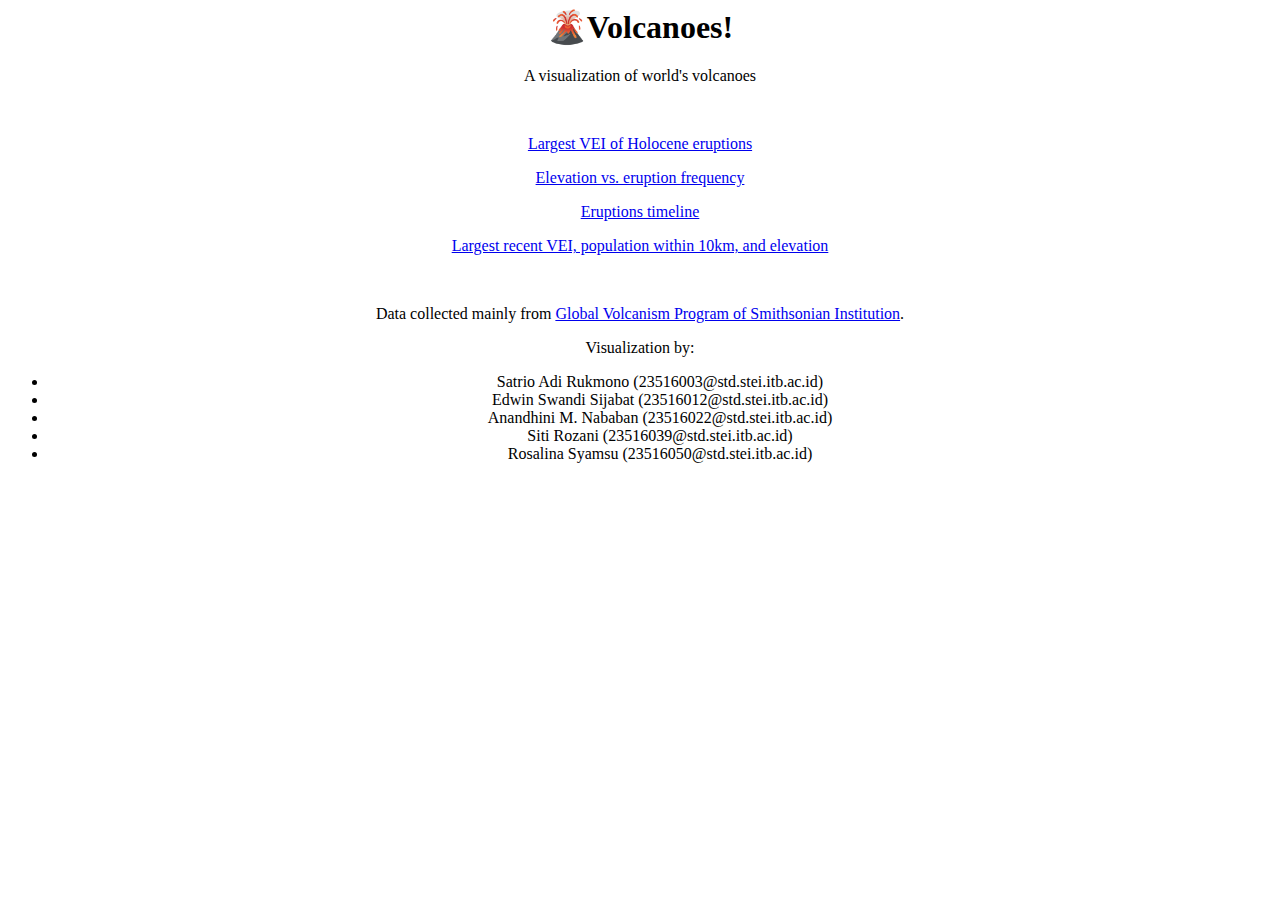
<file: src/index.html>
<html>
	<head>
	<meta charset="utf-8">
		<style>
			html * {
				font-family: 'Fira Sans' !important;
				text-align:center;
			}
		</style>
		<title>Volcanoes!</title>
	</head>
	<body>
		<h1>🌋Volcanoes!</h1>
		<p>A visualization of world's volcanoes</p>
		<br/>
			<p><a href="01/index.html">Largest VEI of Holocene eruptions</a></p>
			<p><a href="04/index.html">Elevation vs. eruption frequency</a></p>
			<p><a href="03/index.html">Eruptions timeline</a></p>
			<p><a href="02/index.html">Largest recent VEI, population within 10km, and elevation</a></p>
			<br/>
			<p>Data collected mainly from <a href="http://volcano.si.edu">Global Volcanism Program of Smithsonian Institution</a>.</p>
		<p>Visualization by:</p>
		<ul>
			<li>Satrio Adi Rukmono (23516003@std.stei.itb.ac.id)</li>
			<li>Edwin Swandi Sijabat (23516012@std.stei.itb.ac.id)</li>
			<li>Anandhini M. Nababan (23516022@std.stei.itb.ac.id)</li>
			<li>Siti Rozani (23516039@std.stei.itb.ac.id)</li>
			<li>Rosalina Syamsu (23516050@std.stei.itb.ac.id)</li>
		</ul>
	</body>
</html>
</file>
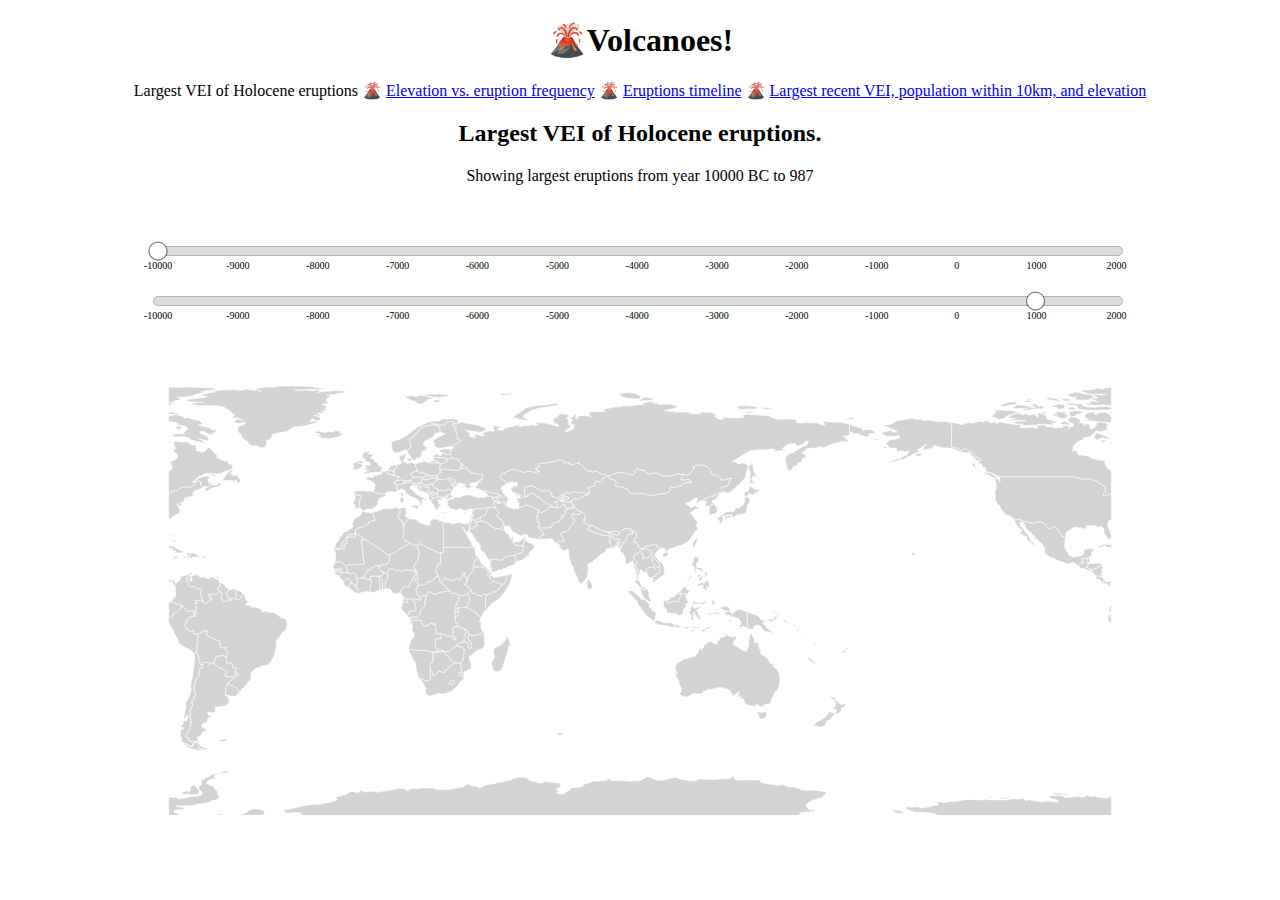
<file: src/01/index.html>
<!DOCTYPE html>
<head>
	<meta charset="utf-8">
	<title>Volcanoes: largest VEI's</title>

	<!--link href="https://fonts.googleapis.com/css?family=Fira+Sans" rel="stylesheet"-->
    <link rel="stylesheet" href="leaflet.css"/>
	<style>
		html * {
			font-family: 'Fira Sans' !important;
				text-align:center;
		}
		h1 {
			font-weight:bold !important;
		}
		path {
			stroke: white;
			stroke-width: 0.5px;
			fill: lightgrey;
		}
		.circle {
			stroke: red;
			stroke-width: 0px;
			fill-opacity: 0.8;
		}
		div.tooltip {	
		    position: absolute;			
		    text-align: left;			
		    width: 132px;					
		    height: 32px;					
		    padding: 2px;				
		    font: 12px sans-serif;		
		    background: black;
			color: white;	
		    border: 0px;			
		    pointer-events: none;			
		}
        body {
            padding: 0;
            margin: 0;
        }
        #svg-filter {
            width: 80%;
        }
    .ticks {
      font: 10px sans-serif;
    }
    
    .track,
    .track-inset,
    .track-overlay {
      stroke-linecap: round;
    }
    
    .track {
      stroke: #000;
      stroke-opacity: 0.3;
      stroke-width: 10px;
    }
    
    .track-inset {
      stroke: #ddd;
      stroke-width: 8px;
    }
    
    .track-overlay {
      pointer-events: stroke;
      stroke-width: 50px;
      stroke: transparent;
      cursor: crosshair;
    }
    
    .handle {
      fill: #fff;
      stroke: #000;
      stroke-opacity: 0.5;
      stroke-width: 1.25px;
    }  
	</style>
</head>
<body>
	<h1>🌋Volcanoes!</h1>
	<p>
		Largest VEI of Holocene eruptions 🌋 
			<a href="../04/index.html">Elevation vs. eruption frequency</a> 🌋 
			<a href="../03/index.html">Eruptions timeline</a> 🌋 
			<a href="../02/index.html">Largest recent VEI, population within 10km, and elevation</a>
	<h2>Largest VEI of Holocene eruptions.</h2>
		<p>        <label for="label-years">
               Showing largest eruptions from year 
               <span id="years-range">...</span>
        </label></p>
    <script src="leaflet.js"></script>
    <script src="d3.min.js"></script>
    <script src="crossfilter.min.js"></script>
        <svg id="svg-filter"></svg>
	<script>
	    // layout
	    var svgFilter = d3.select("#svg-filter");
  
	    // calculate first and last year of entries
	    var yearFirst = -10000;
	    var yearLast = 2020;
	    console.log(yearFirst, yearLast);
  
	    // slider
	    var sliderWidth = 960;
	    var xYearFirst = d3.scaleLinear()
	        .domain([yearFirst, yearLast])
	        .range([0, sliderWidth])
	        .clamp(true);
	    var xYearLast = d3.scaleLinear()
	        .domain([yearFirst, yearLast])
	        .range([0, sliderWidth])
	        .clamp(true);
  
	    var sliderYearFirst = svgFilter.append("g")
	        .attr("class", "slider")
	        .attr("transform", "translate(" + 30 + "," + 100 / 2 + ")");
	    var sliderYearLast = svgFilter.append("g")
	        .attr("class", "slider")
	        .attr("transform", "translate(" + 30 + "," + 200 / 2 + ")");
  
	    sliderYearFirst.append("line")
	        .attr("class", "track")
	        .attr("x1", xYearFirst.range()[0])
	        .attr("x2", xYearFirst.range()[1])
	      .select(function() { return this.parentNode.appendChild(this.cloneNode(true)); })
	        .attr("class", "track-inset")
	      .select(function() { return this.parentNode.appendChild(this.cloneNode(true)); })
	        .attr("class", "track-overlay")
	        .call(d3.drag()
	            .on("start.interrupt", function() { sliderYearFirst.interrupt(); })
	            .on("start drag", function() { hue1(xYearFirst.invert(d3.event.x)); }));
	    sliderYearLast.append("line")
	        .attr("class", "track")
	        .attr("x1", xYearLast.range()[0])
	        .attr("x2", xYearLast.range()[1])
	      .select(function() { return this.parentNode.appendChild(this.cloneNode(true)); })
	        .attr("class", "track-inset")
	      .select(function() { return this.parentNode.appendChild(this.cloneNode(true)); })
	        .attr("class", "track-overlay")
	        .call(d3.drag()
	            .on("start.interrupt", function() { sliderYearLast.interrupt(); })
	            .on("start drag", function() { hue2(xYearLast.invert(d3.event.x)); }));
  
	    sliderYearFirst.insert("g", ".track-overlay")
	        .attr("class", "ticks")
	        .attr("transform", "translate(0," + 18 + ")")
	      .selectAll("text")
	      .data(xYearFirst.ticks(10))
	      .enter().append("text")
	        .attr("x", xYearFirst)
	        .attr("text-anchor", "middle")
	        .text(function(d) { return d; });
	    var handle1 = sliderYearFirst.insert("circle", ".track-overlay")
	        .attr("class", "handle")
	        .attr("cx",0)
	        .attr("r", 9);
  
	    sliderYearLast.insert("g", ".track-overlay")
	        .attr("class", "ticks")
	        .attr("transform", "translate(0," + 18 + ")")
	      .selectAll("text")
	      .data(xYearLast.ticks(10))
	      .enter().append("text")
	        .attr("x", xYearLast)
	        .attr("text-anchor", "middle")
	        .text(function(d) { return d; });
	    var handle2 = sliderYearLast.insert("circle", ".track-overlay")
	        .attr("class", "handle")
	        .attr("cx",0)
	        .attr("r", 9);

	    // move second slider in the begin to demonstrate interactive possibility      
	    sliderYearLast.transition() 
	        .duration(1000)
	        .tween("hue", function() {
	          var i = d3.interpolate(0, 960);
	          return function(t) { hue2(xYearFirst.invert(i(t))); };
	        }); 
  
	    function hue1(h) {
	      if (handle2.attr("cx") < xYearFirst(h)) {
	        handle1.attr("cx", handle2.attr("cx"));
	      } else {
	        handle1.attr("cx", xYearFirst(h));
	      }
	      updateFilterText();
	      //console.log("hue1", "cx: ",xYearFirst(h),", year:",h);
	    }
	    function hue2(h) {
	      if (handle1.attr("cx") > xYearFirst(h)) {
	        handle2.attr("cx", handle1.attr("cx"));
	      } else {
	        handle2.attr("cx", xYearFirst(h));
	      } 
	      updateFilterText();
	      //console.log("hue2", "cx: ",xYearFirst(h),", year:",h);
	    }
  
	    // adding text to svgFilter 
	    function updateFilterText() {
			var yearFrom = parseInt(xYearFirst.invert(handle1.attr("cx")), 10);
		    var yearUntil = parseInt(xYearFirst.invert(handle2.attr("cx")), 10);
		    d3.select("#years-range").text(year(yearFrom)+" to "+year(yearUntil));
		    showEruption(yearFrom, yearUntil);
	    }
  
	  
	  
		var width = 960;
		var height = 460;

		var svg = d3.select("body")
			.append("svg")
			.attr("width",width)
			.attr("height",height);

		var projection = d3.geoEquirectangular()
			.center([0, 0])
			//.scale(width / 2 / Math.PI)
			.scale(150)
			.rotate([-100,0]);

		var path = d3.geoPath()
			.projection(projection);
			
		var l1 = svg.append('g');
		var l2 = svg.append('g');

		// load and display the World
		d3.json("world-110m.geojson", function(err, geojson) {
			l1.append("path")
				.attr("d", path(geojson))
		});

		var div = d3.select("body").append("div")	
		    .attr("class", "tooltip")				
		    .style("opacity", 0);
		
		function year(y) {
			if (y>0) return y; else return (-y)+" BC";
		}
		
		
		function showEruption(yearFrom, yearUntil) {
		
			l2.selectAll("circle").remove();
			d3.json("data.json", function(err, volc) {
				var vei = [3,5,6,9,12,17,23,30,38];
				var color = ['#15b01a','#ffff00','#ffd820','#ffae3d',
						'#f9844d','#e95d51','#d13747','#b1142e','#8b0000'];
			
				var vf = volc.filter(function(x) { 
							var rangedCount = 0;
							x.eruptions.forEach((e)=>{
								if (e.START >= yearFrom && e.START <= yearUntil) {
									rangedCount++;
									
								}
							});
							return rangedCount > 0;
						});
						//console.log(v);
						
				function rangedLargest(x) {
					var largest = {"VEI":0};
					x.eruptions.forEach((e)=>{
						if (e.START >= yearFrom && e.START <= yearUntil && e.VEI >= largest.VEI) {
							largest = e;
						}
					});
					return largest;
				}
						
			
				l2.selectAll("circle")
					.data(vf)
					.enter().append("circle")
						.attr("class", "circle")
						.attr("cx", function(d) {return projection([d.longitude,d.latitude])[0];})
						.attr("cy", function(d) {return projection([d.longitude,d.latitude])[1];})
						.attr("r", function (d) {
							return vei[rangedLargest(d).VEI];
						})
						.style("fill", function (d) {
							return color[rangedLargest(d).VEI];
						})
						.on("mouseover", function(d) {		
							div.transition()		
							    .duration(200)		
							    .style("opacity", .9);		
							div.html(d.name + "<br/>VEI: " + rangedLargest(d).VEI + " (Year " + year(rangedLargest(d).START) + ")")	
							    .style("left", (d3.event.pageX) + "px")		
							    .style("top", (d3.event.pageY - 14) + "px");	
						})					
						.on("mouseout", function(d) {		
							div.transition()		
							    .duration(500)		
							    .style("opacity", 0);	
						});
			});
		}
	</script>
</body>
</file>
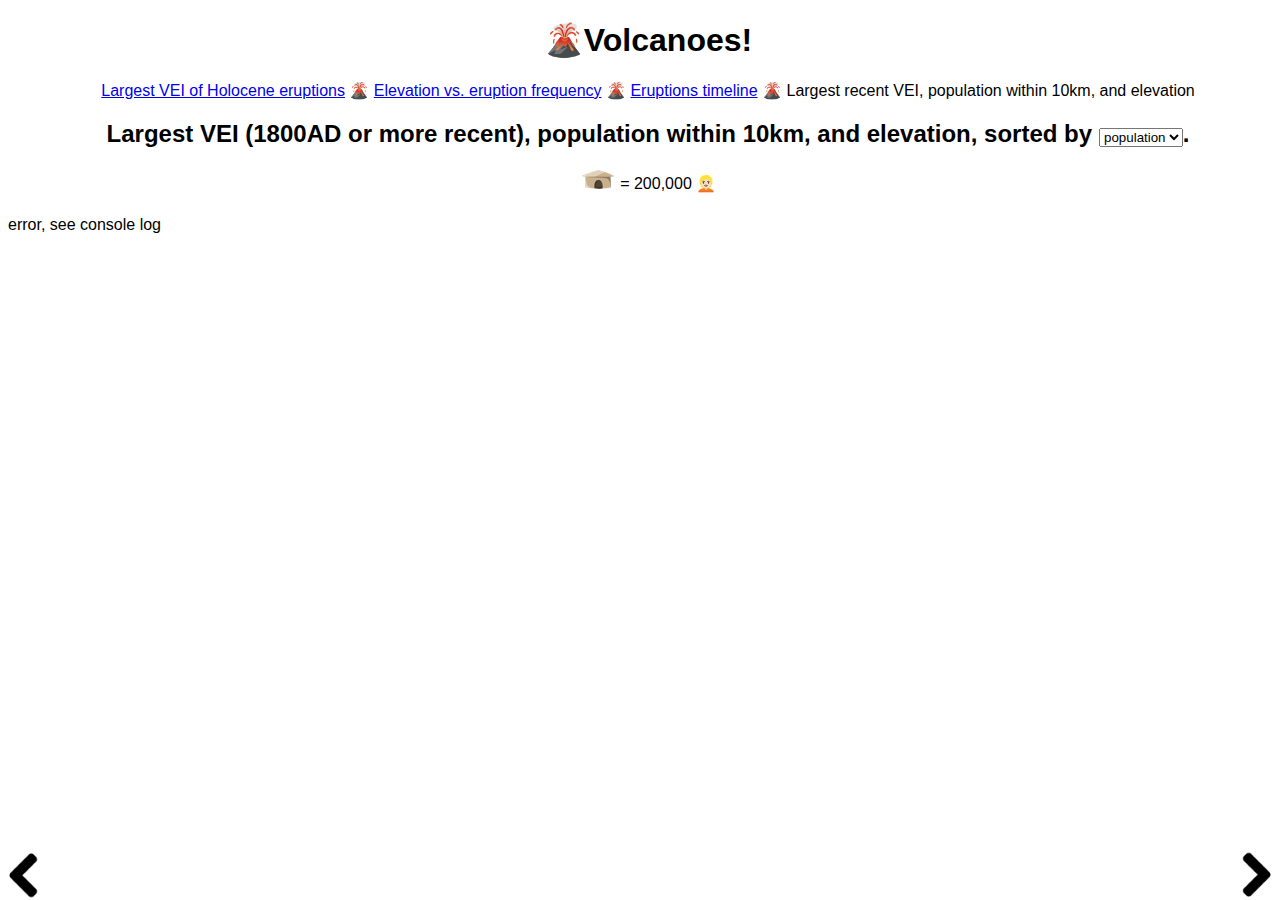
<file: src/02/index.html>
<!DOCTYPE html>
<html>
<head>

<meta charset="UTF-8">
<title>Volcanoes: largest VEI's vs. elevation vs. population within 10km</title>
<link rel="stylesheet" href="style.css">

</head>
<body>
<div class="header">
	<h1>🌋Volcanoes!</h1>
	<p><a href="../01/index.html">Largest VEI of Holocene eruptions</a> 🌋 
			<a href="../04/index.html">Elevation vs. eruption frequency</a> 🌋 
			<a href="../03/index.html">Eruptions timeline</a> 🌋 
			Largest recent VEI, population within 10km, and elevation
	<h2>
		Largest VEI (1800AD or more recent), population within 10km, and elevation, sorted by
		<select id="DdlSort" onchange="main();">
		  <option value="POPULATION WITHIN 10KM" selected="selected">population</option>
		  <option value="ELEVATION">elevation</option>
		  <option value="LARGEST VEI">VEI</option>
		</select>.
	</h2>
	<span class="house">
						<img src="hut.png">
					</span> = 200,000 👱🏻
</div>
<div id="root"></div>
<div class="footer">
	<img src="arrow.png" class="left">
	<img src="arrow.png" class="right">
</div>

<script src="jquery.min.js"></script>
<script src="script.js"></script>

</body>
</html>
</file>
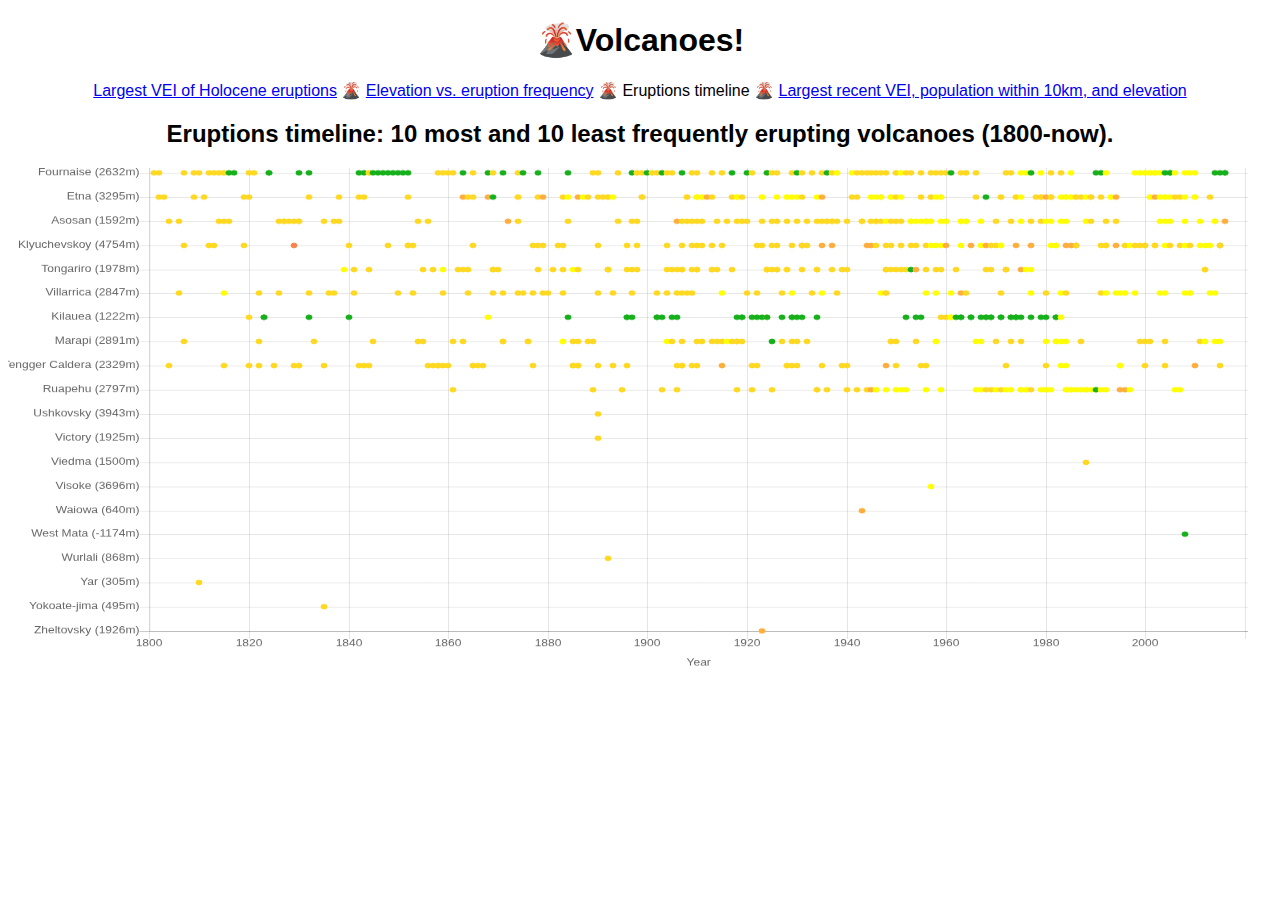
<file: src/03/index.html>
<!DOCTYPE html>
<html>
<head>

<meta charset="UTF-8">
<title>Volcanoes: recent eruption events</title>
<link rel="stylesheet" href="style.css">

</head>
<body>

<h1>🌋Volcanoes!</h1>
	<p><a href="../01/index.html">Largest VEI of Holocene eruptions</a> 🌋 
			<a href="../04/index.html">Elevation vs. eruption frequency</a> 🌋 
			Eruptions timeline 🌋 
			<a href="../02/index.html">Largest recent VEI, population within 10km, and elevation</a>
<h2>Eruptions timeline: 10 most and 10 least frequently erupting volcanoes (1800-now).</h2>

<div id="root">
	<canvas id="canvas"></canvas>
</div>

<script src="jquery.min.js"></script>
<script src="Chart.min.js"></script>
<script src="script.js"></script>

</body>
</html>
</file>
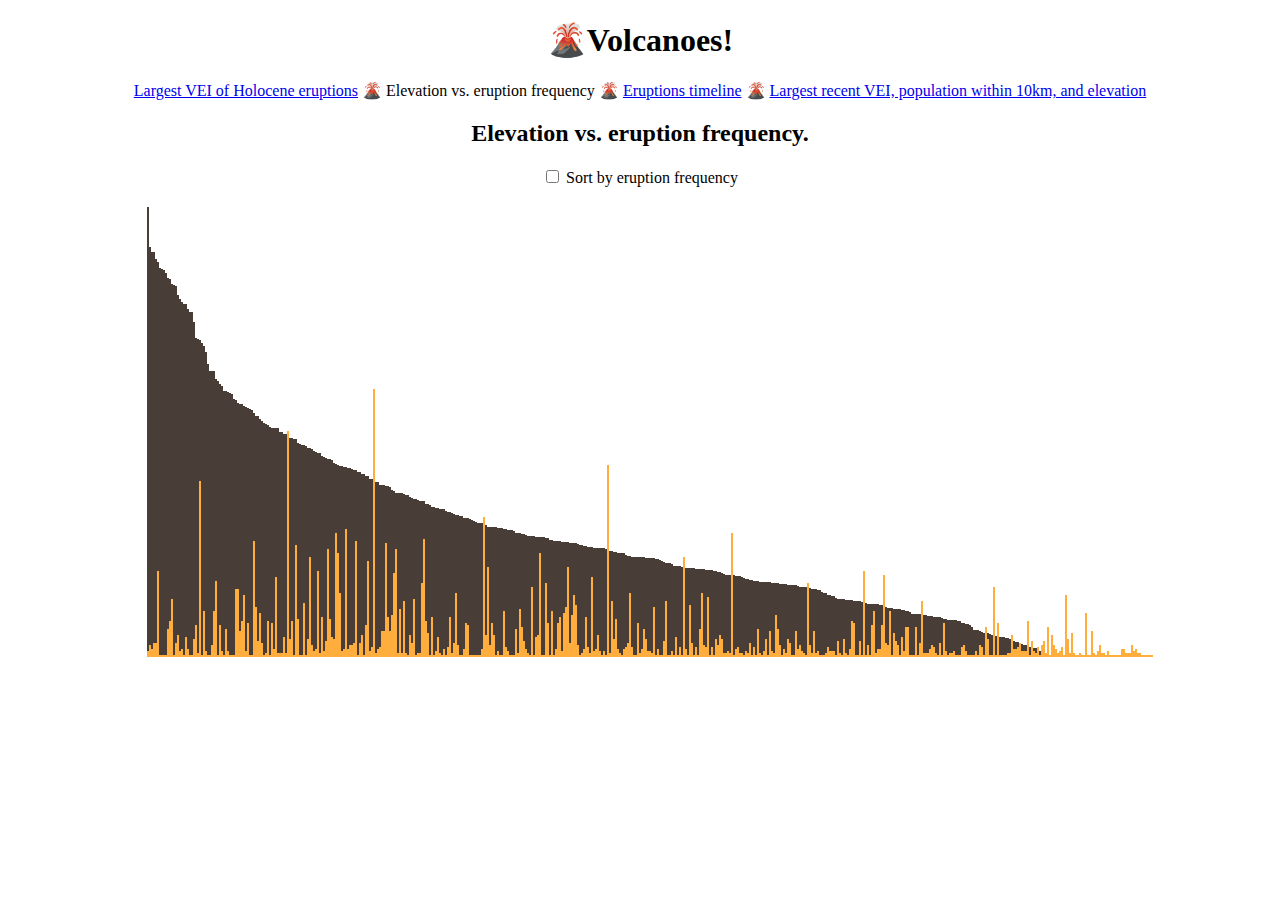
<file: src/04/index.html>
<!DOCTYPE html>
<head>
<meta charset="utf-8">
<style>
		html * {
			font-family: 'Fira Sans' !important;
				text-align:center;
		}

.bar {
  fill: #483e37;
}

.bar:hover {
  fill: #b1142e;
}

.barf {
  fill: #ffae3d;
}

.barf:hover {
  fill: #b1142e;
}

.axis--x path {
  display: none;
}
		div.tooltip {	
		    position: absolute;			
		    text-align: left;			
		    width: 200px;					
		    height: 48px;					
		    padding: 2px;				
		    font: 12px sans-serif;		
		    background: black;
			color: white;	
		    border: 0px;			
		    pointer-events: none;			
		}

</style>
	<title>Volcanoes: elevation vs. eruption frequency</title>
</head>
<body>
	<h1>🌋Volcanoes!</h1>
	<p><a href="../01/index.html">Largest VEI of Holocene eruptions</a> 🌋 
		Elevation vs. eruption frequency 🌋 
			<a href="../03/index.html">Eruptions timeline</a> 🌋 
			<a href="../02/index.html">Largest recent VEI, population within 10km, and elevation</a>
	<h2>Elevation vs. eruption frequency.</h2>

	<label><input type="checkbox"> Sort by eruption frequency</label>
<svg width="1200" height="500"></svg>
<script src="d3.min.js"></script>
<script>

var svg = d3.select("svg"),
    margin = {top: 20, right: 20, bottom: 30, left: 40},
    width = +svg.attr("width") - margin.left - margin.right,
    height = +svg.attr("height") - margin.top - margin.bottom;

var x = d3.scaleBand().rangeRound([0, width]).padding(0.1),
    y = d3.scaleLinear().rangeRound([height, 0]);

var g = svg.append("g")
    .attr("transform", "translate(" + margin.left + "," + margin.top + ")");
  
d3.json("data.json",  function(error, data) {
  if (error) throw error;
  
  x.domain(data.map(function(d) { return d.name; }));
  y.domain([0, d3.max(data, function(d) { return d.elevation; })]);

  /*g.append("g")
      .attr("class", "axis axis--x")
      .attr("transform", "translate(0," + height + ")")
      .call(d3.axisBottom(x));*/

  /*g.append("g")
      .attr("class", "axis axis--y")
      .call(d3.axisLeft(y).ticks(10, "%"))
    .append("text")
      .attr("transform", "rotate(-90)")
      .attr("y", 6)
      .attr("dy", "0.71em")
      .attr("text-anchor", "end")
      .text("Frequency");*/

var div = d3.select("body").append("div")	
    .attr("class", "tooltip")				
    .style("opacity", 0);

  g.selectAll(".bar")
    .data(data)
    .enter().append("rect")
      .attr("class", "bar")
      .attr("x", function(d) { return x(d.name); })
      .attr("y", function(d) { return y(d.elevation); })
      .attr("width", x.bandwidth())
      .attr("height", function(d) { return height - y(d.elevation); })
					.on("mouseover", function(d) {		
						div.transition()		
						    .duration(200)		
						    .style("opacity", .9);		
						div.html(d.name+'<br/>elevation: '+d.elevation+'m<br/>eruptions since 1800AD: '+d.eruptionCount)	
						    .style("left", (d3.event.pageX) + "px")		
						    .style("top", (d3.event.pageY - 14) + "px");	
					})					
					.on("mouseout", function(d) {		
						div.transition()		
						    .duration(500)		
						    .style("opacity", 0);
				
	});
			
	y.domain([0, height/2]);
  g.selectAll(".barf")
    .data(data)
    .enter().append("rect")
      .attr("class", "barf")
      .attr("x", function(d) { return x(d.name); })
      .attr("y", function(d) { return y(d.eruptionCount); })
      .attr("width", x.bandwidth())
      .attr("height", function(d) { return height - y(d.eruptionCount); })
					.on("mouseover", function(d) {		
						div.transition()		
						    .duration(200)		
						    .style("opacity", .9);		
						div.html(d.name+'<br/>elevation: '+d.elevation+'m<br/>eruptions since 1800AD: '+d.eruptionCount)	
						    .style("left", (d3.event.pageX) + "px")		
						    .style("top", (d3.event.pageY - 14) + "px");	
					})					
					.on("mouseout", function(d) {		
						div.transition()		
						    .duration(500)		
						    .style("opacity", 0);	
					});
						
	d3.select("input").on("change", change);

	  // var sortTimeout = setTimeout(function() {
	  //   d3.select("input").property("checked", true).each(change);
	  // }, 2000);

	  function change() {
	    //clearTimeout(sortTimeout);

	    // Copy-on-write since tweens are evaluated after a delay.
	    var x0 = x.domain(data.sort(this.checked
	        ? function(a, b) { return b.eruptionCount - a.eruptionCount; }
	        : function(a, b) { return b.elevation - a.elevation; })
	        .map(function(d) { return d.name; }))
	        .copy();

	    svg.selectAll(".bar")
	        .sort(function(a, b) { return x0(a.name) - x0(b.name); });

	    svg.selectAll(".barf")
	        .sort(function(a, b) { return x0(a.name) - x0(b.name); });

	    var transition = svg.transition().duration(1),
	        delay = function(d, i) { return i*3; };

	    transition.selectAll(".bar")
	        .delay(delay)
	        .attr("x", function(d) { return x0(d.name); });

	    transition.selectAll(".barf")
	        .delay(delay)
	        .attr("x", function(d) { return x0(d.name); });

	  }

});

</script>
</body>
</file>
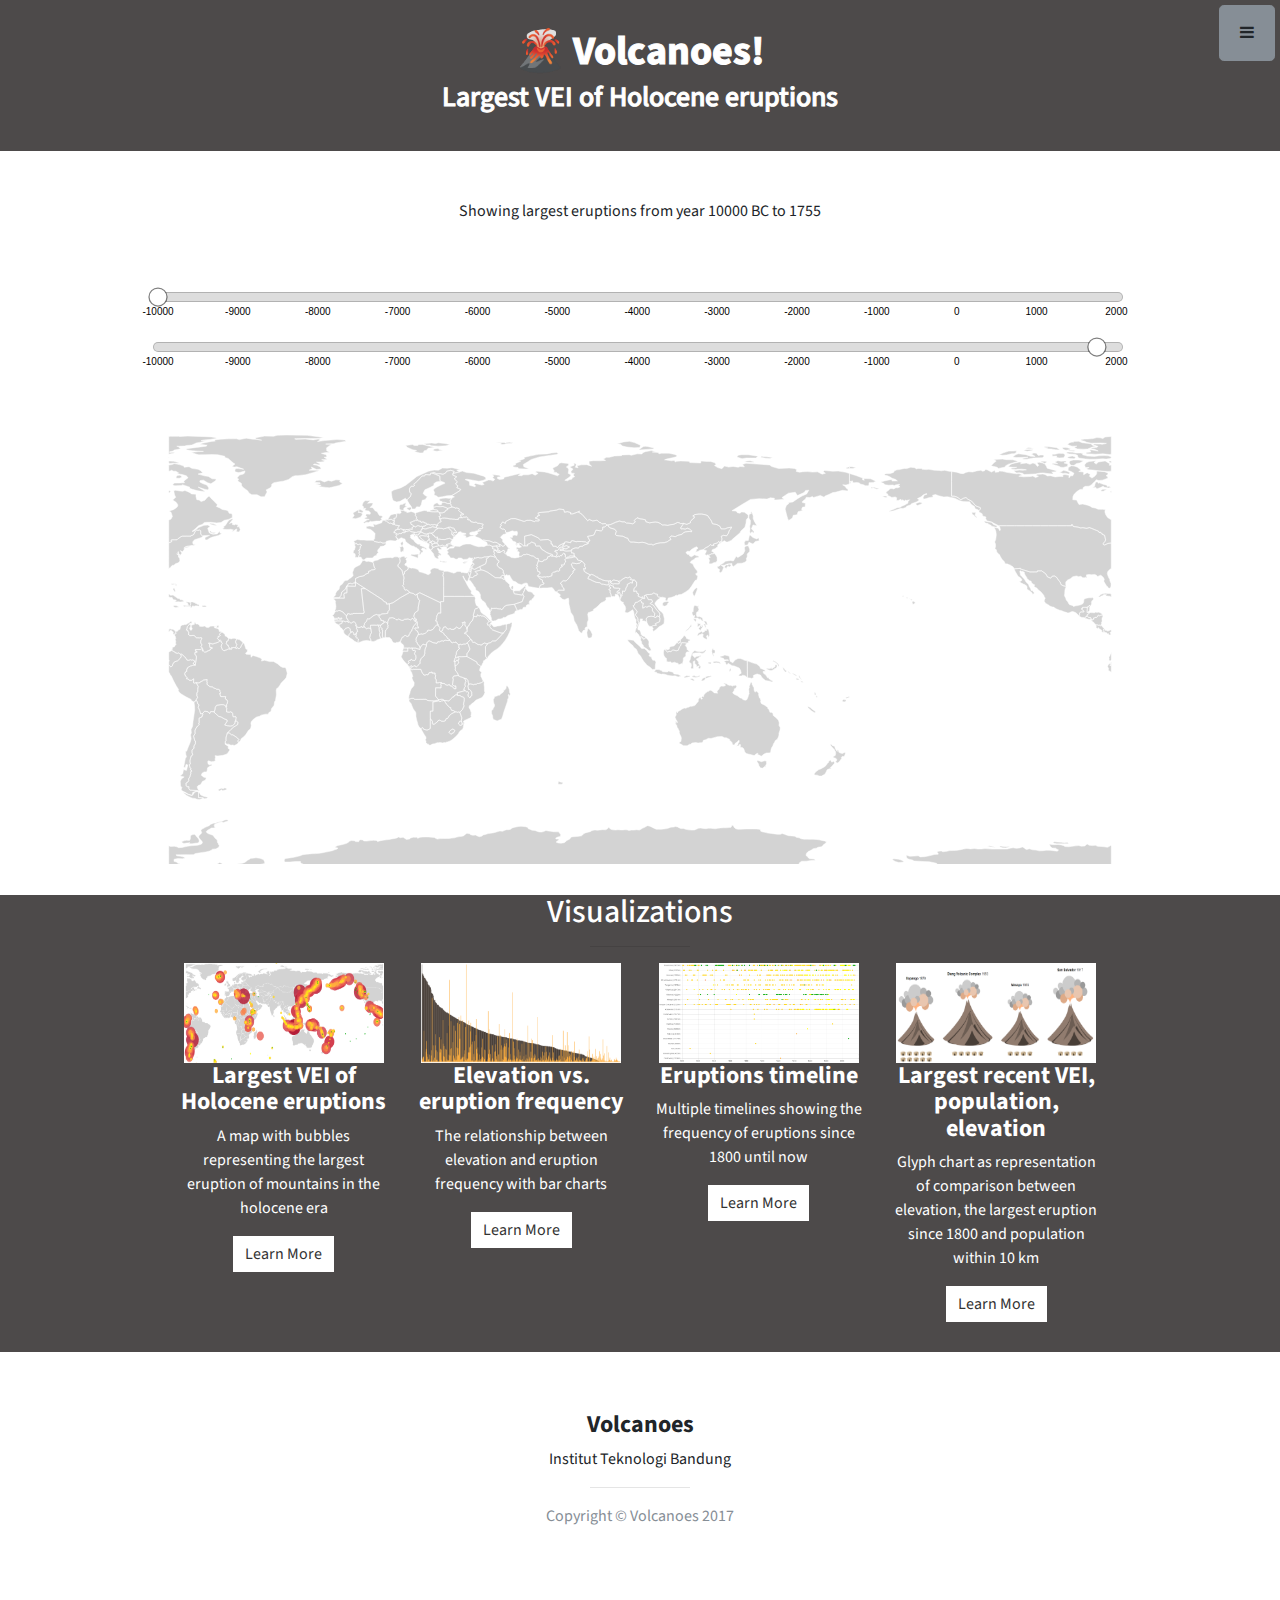
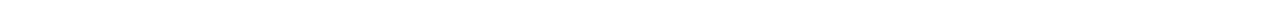
<file: src/01/indexMap.html>
<!DOCTYPE html>
<html lang="en">

  <head>

    <meta charset="utf-8">
    <meta name="viewport" content="width=device-width, initial-scale=1, shrink-to-fit=no">
    <meta name="description" content="">
    <meta name="author" content="">

    <title>Volcanoes - Visualization</title>

    <!-- Bootstrap Core CSS -->
    <link href="../vendor/bootstrap/css/bootstrap.min.css" rel="stylesheet">

    <!-- Custom Fonts -->
    <link href="../vendor/font-awesome/css/font-awesome.min.css" rel="stylesheet" type="text/css">
    <link href="https://fonts.googleapis.com/css?family=Source+Sans+Pro:300,400,700,300italic,400italic,700italic" rel="stylesheet" type="text/css">

    <!-- Custom CSS -->
    <link href="../css/stylish-portfolio.css" rel="stylesheet">

	<script src="d3.min.js"></script>
	
	<!--link href="https://fonts.googleapis.com/css?family=Fira+Sans" rel="stylesheet"-->
	<style>
		html {
			font-family: 'Fira Sans' !important;
				text-align:center;
		}
		h1 {
			font-weight:bold !important;
		}
		path {
			stroke: white;
			stroke-width: 0.5px;
			fill: lightgrey;
		}
		.circle {
			stroke: red;
			stroke-width: 0px;
			fill-opacity: 0.8;
		}
		div.tooltip {	
		    position: absolute;			
		    text-align: left;			
		    width: 132px;					
		    height: 32px;					
		    padding: 2px;				
		    font: 12px sans-serif;		
		    background: black;
			color: white;	
		    border: 0px;			
		    pointer-events: none;			
		}
        body {
            padding: 0;
            margin: 0;
        }
        #svg-filter {
            width: 80%;
        }
    .ticks {
      font: 10px sans-serif;
    }
    
    .track,
    .track-inset,
    .track-overlay {
      stroke-linecap: round;
    }
    
    .track {
      stroke: #000;
      stroke-opacity: 0.3;
      stroke-width: 10px;
    }
    
    .track-inset {
      stroke: #ddd;
      stroke-width: 8px;
    }
    
    .track-overlay {
      pointer-events: stroke;
      stroke-width: 50px;
      stroke: transparent;
      cursor: crosshair;
    }
    
    .handle {
      fill: #fff;
      stroke: #000;
      stroke-opacity: 0.5;
      stroke-width: 1.25px;
    }
	</style>
	
  </head>

  <body>
    <!-- Navigation -->
    <a id="menu-toggle" class="btn btn-secondary btn-lg toggle">
      <i class="fa fa-bars"></i>
    </a>
    <nav id="sidebar-wrapper">
      <ul class="sidebar-nav">
        <a id="menu-close" href="#" class="btn btn-light btn-lg pull-right toggle">
          <i class="fa fa-times"></i>
        </a>
        <li class="sidebar-brand">
          <a class="js-scroll-trigger" href="../index.html">Volcanoes</a>
        </li>
        <li>
          <a class="js-scroll-trigger" href="../index.html">Home</a>
        </li>
        <li>
          <a class="js-scroll-trigger" href="#visualizations">Visualizations</a>
        </li>
      </ul>
    </nav>

	<!-- Header -->
    <header class="header1">
      <div class="container text-center">
        <h1 style= "color=White;">🌋 Volcanoes!</h1>
        <h3>Largest VEI of Holocene eruptions </h3>
      </div>
    </header>
	<br><br><p> <label for="label-years">
        Showing largest eruptions from year 
        <span id="years-range">...</span>
    </label></p>
	<script src="leaflet.js"></script>
	<script src="d3.min.js"></script>
	<script src="crossfilter.min.js"></script>
    <svg id="svg-filter"></svg>
    <!-- Vis1 -->
	<script>
		// layout
	    var svgFilter = d3.select("#svg-filter");
  
	    // calculate first and last year of entries
	    var yearFirst = -10000;
	    var yearLast = 2020;
	    console.log(yearFirst, yearLast);
  
	    // slider
	    var sliderWidth = 960;
	    var xYearFirst = d3.scaleLinear()
	        .domain([yearFirst, yearLast])
	        .range([0, sliderWidth])
	        .clamp(true);
	    var xYearLast = d3.scaleLinear()
	        .domain([yearFirst, yearLast])
	        .range([0, sliderWidth])
	        .clamp(true);
  
	    var sliderYearFirst = svgFilter.append("g")
	        .attr("class", "slider")
	        .attr("transform", "translate(" + 30 + "," + 100 / 2 + ")");
	    var sliderYearLast = svgFilter.append("g")
	        .attr("class", "slider")
	        .attr("transform", "translate(" + 30 + "," + 200 / 2 + ")");
  
	    sliderYearFirst.append("line")
	        .attr("class", "track")
	        .attr("x1", xYearFirst.range()[0])
	        .attr("x2", xYearFirst.range()[1])
	      .select(function() { return this.parentNode.appendChild(this.cloneNode(true)); })
	        .attr("class", "track-inset")
	      .select(function() { return this.parentNode.appendChild(this.cloneNode(true)); })
	        .attr("class", "track-overlay")
	        .call(d3.drag()
	            .on("start.interrupt", function() { sliderYearFirst.interrupt(); })
	            .on("start drag", function() { hue1(xYearFirst.invert(d3.event.x)); }));
	    sliderYearLast.append("line")
	        .attr("class", "track")
	        .attr("x1", xYearLast.range()[0])
	        .attr("x2", xYearLast.range()[1])
	      .select(function() { return this.parentNode.appendChild(this.cloneNode(true)); })
	        .attr("class", "track-inset")
	      .select(function() { return this.parentNode.appendChild(this.cloneNode(true)); })
	        .attr("class", "track-overlay")
	        .call(d3.drag()
	            .on("start.interrupt", function() { sliderYearLast.interrupt(); })
	            .on("start drag", function() { hue2(xYearLast.invert(d3.event.x)); }));
  
	    sliderYearFirst.insert("g", ".track-overlay")
	        .attr("class", "ticks")
	        .attr("transform", "translate(0," + 18 + ")")
	      .selectAll("text")
	      .data(xYearFirst.ticks(10))
	      .enter().append("text")
	        .attr("x", xYearFirst)
	        .attr("text-anchor", "middle")
	        .text(function(d) { return d; });
	    var handle1 = sliderYearFirst.insert("circle", ".track-overlay")
	        .attr("class", "handle")
	        .attr("cx",0)
	        .attr("r", 9);
  
	    sliderYearLast.insert("g", ".track-overlay")
	        .attr("class", "ticks")
	        .attr("transform", "translate(0," + 18 + ")")
	      .selectAll("text")
	      .data(xYearLast.ticks(10))
	      .enter().append("text")
	        .attr("x", xYearLast)
	        .attr("text-anchor", "middle")
	        .text(function(d) { return d; });
	    var handle2 = sliderYearLast.insert("circle", ".track-overlay")
	        .attr("class", "handle")
	        .attr("cx",0)
	        .attr("r", 9);

	    // move second slider in the begin to demonstrate interactive possibility      
	    sliderYearLast.transition() 
	        .duration(1000)
	        .tween("hue", function() {
	          var i = d3.interpolate(0, 960);
	          return function(t) { hue2(xYearFirst.invert(i(t))); };
	        }); 
  
	    function hue1(h) {
	      if (handle2.attr("cx") < xYearFirst(h)) {
	        handle1.attr("cx", handle2.attr("cx"));
	      } else {
	        handle1.attr("cx", xYearFirst(h));
	      }
	      updateFilterText();
	      //console.log("hue1", "cx: ",xYearFirst(h),", year:",h);
	    }
	    function hue2(h) {
	      if (handle1.attr("cx") > xYearFirst(h)) {
	        handle2.attr("cx", handle1.attr("cx"));
	      } else {
	        handle2.attr("cx", xYearFirst(h));
	      } 
	      updateFilterText();
	      //console.log("hue2", "cx: ",xYearFirst(h),", year:",h);
	    }
  
	    // adding text to svgFilter 
	    function updateFilterText() {
			var yearFrom = parseInt(xYearFirst.invert(handle1.attr("cx")), 10);
		    var yearUntil = parseInt(xYearFirst.invert(handle2.attr("cx")), 10);
		    d3.select("#years-range").text(year(yearFrom)+" to "+year(yearUntil));
		    showEruption(yearFrom, yearUntil);
	    }
  
	  
	  
		var width = 960;
		var height = 460;

		var svg = d3.select("body")
			.append("svg")
			.attr("width",width)
			.attr("height",height);

		var projection = d3.geoEquirectangular()
			.center([0, 0])
			//.scale(width / 2 / Math.PI)
			.scale(150)
			.rotate([-100,0]);

		var path = d3.geoPath()
			.projection(projection);
			
		var l1 = svg.append('g');
		var l2 = svg.append('g');

		// load and display the World
		d3.json("world-110m.geojson", function(err, geojson) {
			l1.append("path")
				.attr("d", path(geojson))
		});

		var div = d3.select("body").append("div")	
		    .attr("class", "tooltip")				
		    .style("opacity", 0);
		
		function year(y) {
			if (y>0) return y; else return (-y)+" BC";
		}
		
		
		function showEruption(yearFrom, yearUntil) {
		
			l2.selectAll("circle").remove();
			d3.json("data.json", function(err, volc) {
				var vei = [3,5,6,9,12,17,23,30,38];
				var color = ['#15b01a','#ffff00','#ffd820','#ffae3d',
						'#f9844d','#e95d51','#d13747','#b1142e','#8b0000'];
			
				var vf = volc.filter(function(x) { 
							var rangedCount = 0;
							x.eruptions.forEach((e)=>{
								if (e.START >= yearFrom && e.START <= yearUntil) {
									rangedCount++;
									
								}
							});
							return rangedCount > 0;
						});
						//console.log(v);
						
				function rangedLargest(x) {
					var largest = {"VEI":0};
					x.eruptions.forEach((e)=>{
						if (e.START >= yearFrom && e.START <= yearUntil && e.VEI >= largest.VEI) {
							largest = e;
						}
					});
					return largest;
				}
						
			
				l2.selectAll("circle")
					.data(vf)
					.enter().append("circle")
						.attr("class", "circle")
						.attr("cx", function(d) {return projection([d.longitude,d.latitude])[0];})
						.attr("cy", function(d) {return projection([d.longitude,d.latitude])[1];})
						.attr("r", function (d) {
							return vei[rangedLargest(d).VEI];
						})
						.style("fill", function (d) {
							return color[rangedLargest(d).VEI];
						})
						.on("mouseover", function(d) {		
							div.transition()		
							    .duration(200)		
							    .style("opacity", .9);		
							div.html(d.name + "<br/>VEI: " + rangedLargest(d).VEI + " (Year " + year(rangedLargest(d).START) + ")")	
							    .style("left", (d3.event.pageX) + "px")		
							    .style("top", (d3.event.pageY - 14) + "px");	
						})					
						.on("mouseout", function(d) {		
							div.transition()		
							    .duration(500)		
							    .style("opacity", 0);	
						});
			});
		}
	</script>
	
	<br><br>
    <!-- Visualizations -->
    <section id="visualizations" class="visualizations text-white">
      <div class="container">
        <div class="row text-center">
          <div class="col-lg-10 mx-auto">
            <h2>Visualizations</h2>
            <hr class="small">
            <div class="row">
              <div class="col-sm-3">
                <div class="visualization-item">
				  <img src="../img/visualisasi1.png" height="100" width="200">
                  <h4>
                    <strong>Largest VEI of Holocene eruptions</strong>
                  </h4>
                  <p>A map with bubbles representing the largest eruption of mountains in the holocene era</p>
                  <a href="../01/indexMap.html" class="btn btn-light">Learn More</a>
                </div>
              </div>
              <div class="col-sm-3">
                <div class="visualization-item">
                  <img src="../img/visualisasi2.png" height="100" width="200">
                  <h4>
                    <strong>Elevation vs. eruption frequency</strong>
                  </h4>
                  <p>The relationship between elevation and eruption frequency with bar charts</p>
                  <a href="../04/indexBar.html" class="btn btn-light">Learn More</a>
                </div>
              </div>
              <div class="col-sm-3">
                <div class="visualization-item">
				  <img src="../img/visualisasi3.png" height="100" width="200">
                  <h4>
                    <strong>Eruptions timeline</strong>
                  </h4>
                  <p>Multiple timelines showing the frequency of eruptions since 1800 until now</p>
                  <a href="../03/indexMulTimelines.html" class="btn btn-light">Learn More</a>
                </div>
              </div>
			  <div class="col-sm-3">
                <div class="visualization-item">
				  <img src="../img/visualisasi4.png" height="100" width="200">
                  <h4>
                    <strong>Largest recent VEI, population, elevation</strong>
                  </h4>
                  <p>Glyph chart as representation of comparison between elevation, the largest eruption since 1800 and population within 10 km</p>
                  <a href="../02/indexGlyph.html" class="btn btn-light">Learn More</a>
                </div>
              </div>
            </div>
            <!-- /.row (nested) -->
          </div>
          <!-- /.col-lg-10 -->
        </div>
        <!-- /.row -->
      </div>
      <!-- /.container -->
    </section>
	
    <!-- Footer -->
    <aside class="call-to-action">
      <div class="container text-center">
		<h4>
            <strong>Volcanoes</strong>
        </h4>
        <p>Institut Teknologi Bandung
        <br>
            
        <hr class="small">
        <p class="text-muted">Copyright &copy; Volcanoes 2017</p>
      </div>
    </aside>

    <!-- Bootstrap core JavaScript -->
    <script src="../vendor/jquery/jquery.min.js"></script>
    <script src="../vendor/popper/popper.min.js"></script>
    <script src="../vendor/bootstrap/js/bootstrap.min.js"></script>

    <!-- Plugin JavaScript -->
    <script src="../vendor/jquery-easing/jquery.easing.min.js"></script>

    <!-- Custom scripts for this template -->
    <script src="../js/stylish-portfolio.js"></script>

  </body>

</html>
</file>
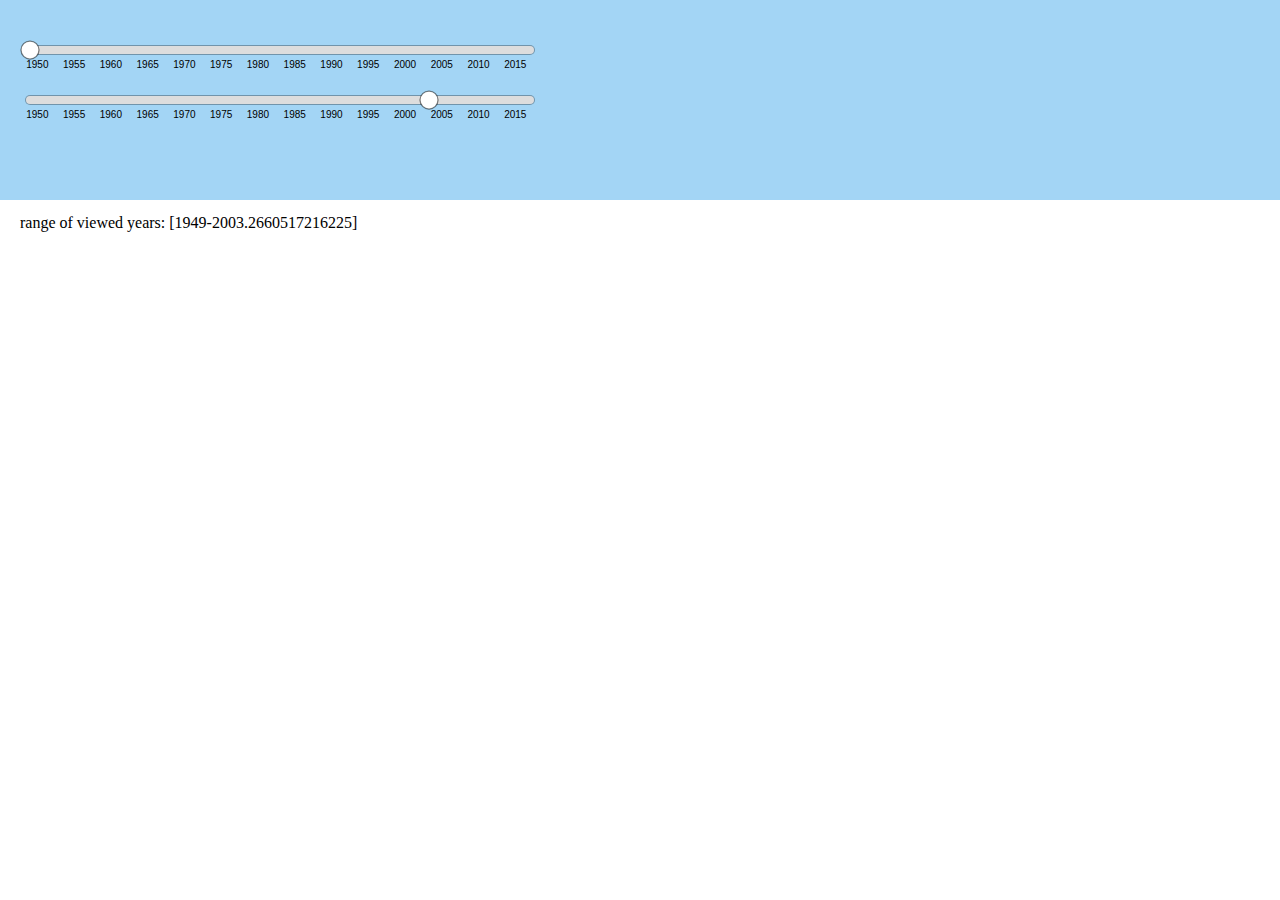
<file: src/01/slider.html>
<!DOCTYPE html>
<html>
<head>
    <title>d3.js v4 - two connected sliders with labels</title>
    <meta charset="utf-8" />
    <link 
        rel="stylesheet" 
        href="leaflet.css"
    />
    <style>
        body {
            padding: 0;
            margin: 0;
        }
        #svg-filter {
            width: 100%;
            height: 200px;
        }
    .ticks {
      font: 10px sans-serif;
    }
    
    .track,
    .track-inset,
    .track-overlay {
      stroke-linecap: round;
    }
    
    .track {
      stroke: #000;
      stroke-opacity: 0.3;
      stroke-width: 10px;
    }
    
    .track-inset {
      stroke: #ddd;
      stroke-width: 8px;
    }
    
    .track-overlay {
      pointer-events: stroke;
      stroke-width: 50px;
      stroke: transparent;
      cursor: crosshair;
    }
    
    .handle {
      fill: #fff;
      stroke: #000;
      stroke-opacity: 0.5;
      stroke-width: 1.25px;
    }   
    p {
      margin-top: 10px;
      margin-bottom: 10px;
      margin-right: 150px;
      margin-left: 20px;
    }     
    </style>
</head>
<body>
    <!--<h1 id="hHeader">Dataset loading ...</h1>-->
      <div id="row-filter">
        <svg id="svg-filter"></svg>
      <p>
        <label for="label-years">
               range of viewed years: 
               <span id="years-range">...</span>
        </label>
      </p>
      </div>

    <script src="leaflet.js"></script>
    <script src="d3.min.js"></script>
    <script src="crossfilter.min.js"></script>
    
    <script>
    
function setAndRunStations(error, data) {
  if (error) throw error;

  // initializing 
  var tempMonthly = data[0];

  // converting data
  tempMonthly.forEach(function(cur, i) {
      cur.Year = +cur.Year;
      cur.Month = +cur.Month;
      cur.Temperature = +cur.Temperature;
      cur.Observations = +cur.Observations;
  });
  console.log(tempMonthly);


  // layout
  var svgFilter = d3.select("#svg-filter");
  
  // calculate first and last year of entries
  var yearFirst = tempMonthly.reduce(function redToYearFirst(prev, curr) {
    return prev.Year < curr.Year ? prev : curr;
  }).Year;
  var yearLast = tempMonthly.reduce(function redToYearLast(prev, curr) {
    return prev.Year > curr.Year ? prev : curr;
  }).Year;
  console.log(yearFirst, yearLast);
  
  // slider
  var sliderWidth = 500;
  var xYearFirst = d3.scaleLinear()
      .domain([yearFirst, yearLast])
      .range([0, sliderWidth])
      .clamp(true);
  var xYearLast = d3.scaleLinear()
      .domain([yearFirst, yearLast])
      .range([0, sliderWidth])
      .clamp(true);
  
  var sliderYearFirst = svgFilter.append("g")
      .attr("class", "slider")
      .attr("transform", "translate(" + 30 + "," + 100 / 2 + ")");
  var sliderYearLast = svgFilter.append("g")
      .attr("class", "slider")
      .attr("transform", "translate(" + 30 + "," + 200 / 2 + ")");
  
  sliderYearFirst.append("line")
      .attr("class", "track")
      .attr("x1", xYearFirst.range()[0])
      .attr("x2", xYearFirst.range()[1])
    .select(function() { return this.parentNode.appendChild(this.cloneNode(true)); })
      .attr("class", "track-inset")
    .select(function() { return this.parentNode.appendChild(this.cloneNode(true)); })
      .attr("class", "track-overlay")
      .call(d3.drag()
          .on("start.interrupt", function() { sliderYearFirst.interrupt(); })
          .on("start drag", function() { hue1(xYearFirst.invert(d3.event.x)); }));
  sliderYearLast.append("line")
      .attr("class", "track")
      .attr("x1", xYearLast.range()[0])
      .attr("x2", xYearLast.range()[1])
    .select(function() { return this.parentNode.appendChild(this.cloneNode(true)); })
      .attr("class", "track-inset")
    .select(function() { return this.parentNode.appendChild(this.cloneNode(true)); })
      .attr("class", "track-overlay")
      .call(d3.drag()
          .on("start.interrupt", function() { sliderYearLast.interrupt(); })
          .on("start drag", function() { hue2(xYearLast.invert(d3.event.x)); }));
  
  sliderYearFirst.insert("g", ".track-overlay")
      .attr("class", "ticks")
      .attr("transform", "translate(0," + 18 + ")")
    .selectAll("text")
    .data(xYearFirst.ticks(10))
    .enter().append("text")
      .attr("x", xYearFirst)
      .attr("text-anchor", "middle")
      .text(function(d) { return d; });
  var handle1 = sliderYearFirst.insert("circle", ".track-overlay")
      .attr("class", "handle")
      .attr("cx",0)
      .attr("r", 9);
  
  sliderYearLast.insert("g", ".track-overlay")
      .attr("class", "ticks")
      .attr("transform", "translate(0," + 18 + ")")
    .selectAll("text")
    .data(xYearLast.ticks(10))
    .enter().append("text")
      .attr("x", xYearLast)
      .attr("text-anchor", "middle")
      .text(function(d) { return d; });
  var handle2 = sliderYearLast.insert("circle", ".track-overlay")
      .attr("class", "handle")
      .attr("cx",0)
      .attr("r", 9);

  // move second slider in the begin to demonstrate interactive possibility      
  sliderYearLast.transition() 
      .duration(750)
      .tween("hue", function() {
        var i = d3.interpolate(0, 400);
        return function(t) { hue2(xYearFirst.invert(i(t))); };
      }); 
  
  function hue(h) {
    handle1.attr("cx", xYearFirst(h));
    handle2.attr("cx", xYearFirst(h));
    svgFilter.style("background-color", d3.hsl(xYearFirst.invert(handle1.attr("cx")), 0.8, 0.8));
    updateFilterText();
    //console.log("hue", " cx: ",xYearFirst(h),", year:",h);
  }
  function hue1(h) {
    if (handle2.attr("cx") < xYearFirst(h)) {
      handle1.attr("cx", handle2.attr("cx"));
    } else {
      handle1.attr("cx", xYearFirst(h));
    } 
    svgFilter.style("background-color", d3.hsl(xYearFirst.invert(handle1.attr("cx")), 0.8, 0.8));
    updateFilterText();
    //console.log("hue1", "cx: ",xYearFirst(h),", year:",h);
  }
  function hue2(h) {
    if (handle1.attr("cx") > xYearFirst(h)) {
      handle2.attr("cx", handle1.attr("cx"));
    } else {
      handle2.attr("cx", xYearFirst(h));
    } 
    svgFilter.style("background-color", d3.hsl(xYearFirst.invert(handle2.attr("cx")), 0.8, 0.8));
    updateFilterText();
    //console.log("hue2", "cx: ",xYearFirst(h),", year:",h);
  }
  
  // adding text to svgFilter 
  function updateFilterText() {
    d3.select("#years-range").text("["+xYearFirst.invert(handle1.attr("cx"))+"-"+xYearLast.invert(handle2.attr("cx"))+"]");
  }
  
}

var q = d3.queue()
    .defer(d3.csv,"temperature-monthly-europe.csv")
    .awaitAll(setAndRunStations);

    </script>
    
</body>
</html>
</file>
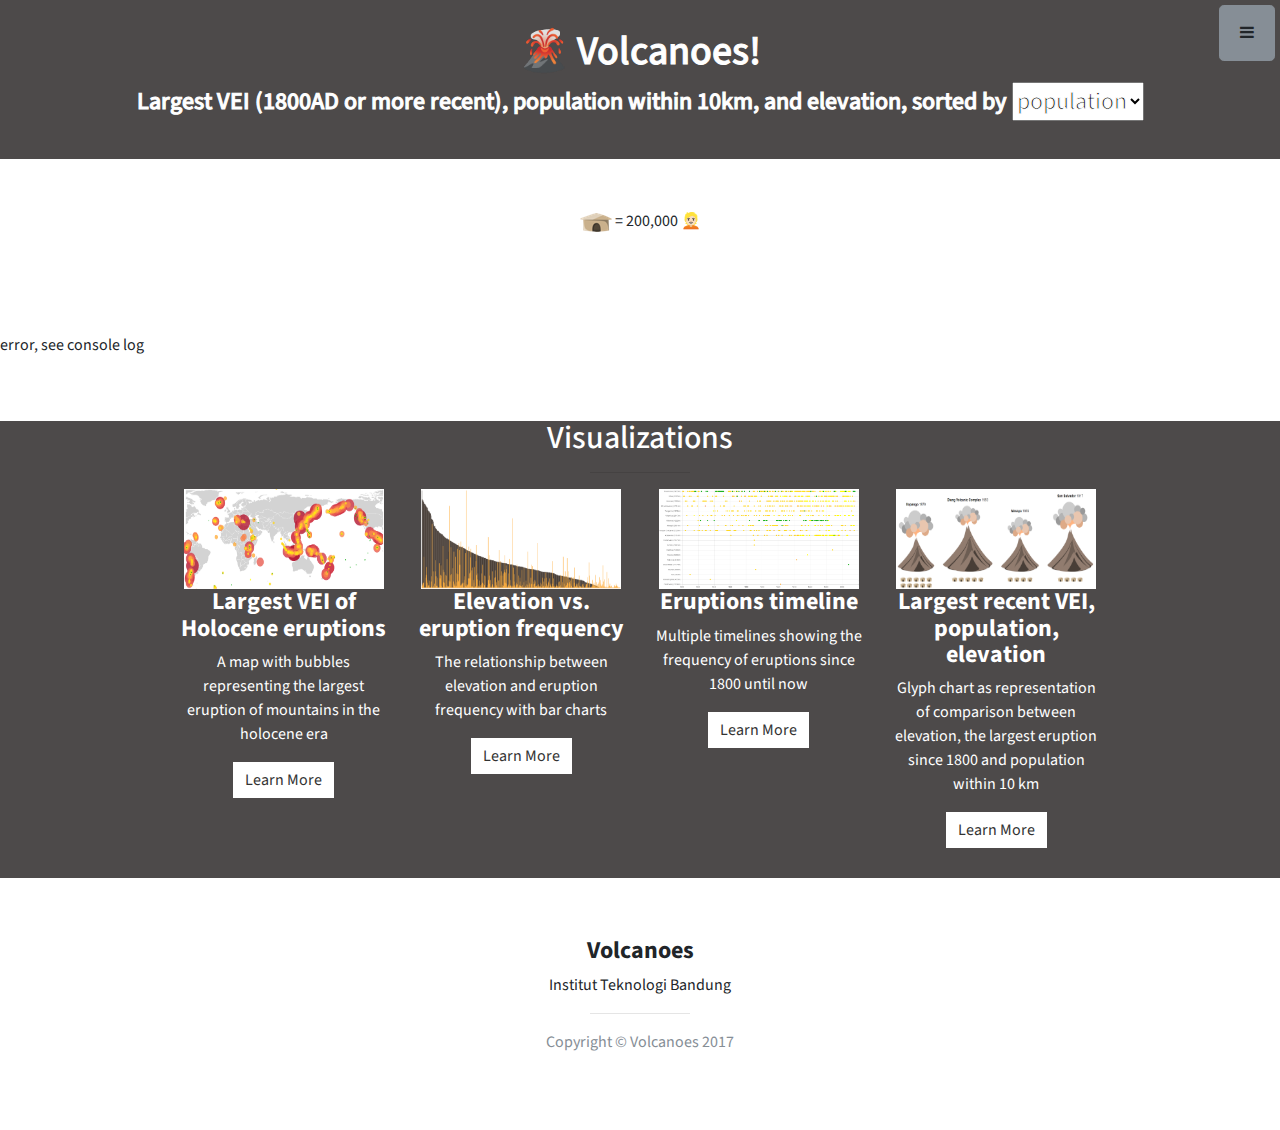
<file: src/02/indexGlyph.html>
<!DOCTYPE html>
<html>
<head>

	<meta charset="UTF-8">
	<meta name="viewport" content="width=device-width, initial-scale=1, shrink-to-fit=no">
    <meta name="description" content="">
    <meta name="author" content="">
	
	<title>Volcanoes: largest VEI's vs. elevation vs. population within 10km</title>
	
	<!-- Bootstrap Core CSS -->
    <link href="../vendor/bootstrap/css/bootstrap.min.css" rel="stylesheet">

    <!-- Custom Fonts -->
    <link href="../vendor/font-awesome/css/font-awesome.min.css" rel="stylesheet" type="text/css">
    <link href="https://fonts.googleapis.com/css?family=Source+Sans+Pro:300,400,700,300italic,400italic,700italic" rel="stylesheet" type="text/css">

    <!-- Custom CSS -->
    <link href="../css/stylish-portfolio.css" rel="stylesheet">
	
	<!--link href="https://fonts.googleapis.com/css?family=Fira+Sans" rel="stylesheet"-->
	

  <style>
    html {
  font-family: 'Fira Sans', sans-serif !important;
  text-align:center;
}

#root {
  margin-top: 100px;
  display:flex;
  align-items: flex-end;
  justify-content: flex-start;
  overflow-x:scroll;
}

#root:after {
  visibility: hidden;
  display: block;
  font-size: 0;
  content: " ";
  clear: both;
  height: 0;
}

.footer {
  position: fixed;
    left: 0;
    bottom: 0;
    width: 100%;    
    text-align: center;
}

.footer .right {
  max-height: 50px;
  float: right;
}

.footer .left {
  max-height: 50px;
  float: left;
    -moz-transform: scale(-1, -1);
    -o-transform: scale(-1, -1);
    -webkit-transform: scale(-1, -1);
    transform: scale(-1, -1);
}

.letusan {
  display: inline-block;
    text-align: center;
    padding: 14px;
  margin: 0 50px 50px 0;
  position:relative;
  margin-right: 20px;
}

.letusan .label {
  text-align: center;
}

.letusan .vei {
  margin: 0 auto;
}
.letusan .vei img {
  max-width: 100%;
  max-height: 100%;
}

.letusan .ele {
  margin: 0 auto;
}
.letusan .ele img {
  max-width: 100%;
  max-height: 100%;
}

.letusan .pop {
  width: 100%;
  text-align: center;
  margin-top: 8px;
  position:absolute;
  top: 100%;
  left:50%;
  transform: translateX(-50%);
}
.letusan .pop .house {
  display: inline-block;
  width: 32px;
  height: 20px;
  margin: 2px;
}
.letusan .pop .house img {
  max-width: 100%;
  max-height: 100%;
}
.house {
  display: inline-block;
  width: 150px;
  height: 20px;
  margin: 2px;
}
.house img {
  max-width: 100%;
  max-height: 100%;
}
</style>


</head>
<body>
	<!-- Navigation -->
    <a id="menu-toggle" class="btn btn-secondary btn-lg toggle">
      <i class="fa fa-bars"></i>
    </a>
    <nav id="sidebar-wrapper">
      <ul class="sidebar-nav">
        <a id="menu-close" href="#" class="btn btn-light btn-lg pull-right toggle">
          <i class="fa fa-times"></i>
        </a>
        <li class="sidebar-brand">
          <a class="js-scroll-trigger" href="../index.html">Volcanoes</a>
        </li>
        <li>
          <a class="js-scroll-trigger" href="../index.html">Home</a>
        </li>
        <li>
          <a class="js-scroll-trigger" href="#visualizations">Visualizations</a>
        </li>
      </ul>
    </nav>

	<!-- Header -->
    <aside class="header1">
      <div class="container text-center">
        <h1 style= "color=White;">🌋 Volcanoes!</h1>
        <h4>Largest VEI (1800AD or more recent), population within 10km, and elevation, sorted by
		<select id="DdlSort" onchange="main();">
		  <option value="POPULATION WITHIN 10KM" selected="selected">population</option>
		  <option value="ELEVATION">elevation</option>
		  <option value="LARGEST VEI">VEI</option>
		</select>
		</h4>
      </div>
    </aside>
  <br>
  <br>
	<!-- Vis3 -->
	<div class="house">
		<img src="hut.png"> = 200,000 👱🏻
	</div>

<div id="root"></div>
<br>
<br>

	<!-- Visualizations -->
    <div id="visualizations" class="visualizations text-white">
      <div class="container">
        <div class="row text-center">
          <div class="col-lg-10 mx-auto">
            <h2>Visualizations</h2>
            <hr class="small">
            <div class="row">
              <div class="col-sm-3">
                <div class="visualization-item">
				  <img src="../img/visualisasi1.png" height="100" width="200">
                  <h4>
                    <strong>Largest VEI of Holocene eruptions</strong>
                  </h4>
                  <p>A map with bubbles representing the largest eruption of mountains in the holocene era</p>
                  <a href="../01/indexMap.html" class="btn btn-light">Learn More</a>
                </div>
              </div>
              <div class="col-sm-3">
                <div class="visualization-item">
                  <img src="../img/visualisasi2.png" height="100" width="200">
                  <h4>
                    <strong>Elevation vs. eruption frequency</strong>
                  </h4>
                  <p>The relationship between elevation and eruption frequency with bar charts</p>
                  <a href="../04/indexBar.html" class="btn btn-light">Learn More</a>
                </div>
              </div>
              <div class="col-sm-3">
                <div class="visualization-item">
				  <img src="../img/visualisasi3.png" height="100" width="200">
                  <h4>
                    <strong>Eruptions timeline</strong>
                  </h4>
                  <p>Multiple timelines showing the frequency of eruptions since 1800 until now</p>
                  <a href="../03/indexMulTimelines.html" class="btn btn-light">Learn More</a>
                </div>
              </div>
			  <div class="col-sm-3">
                <div class="visualization-item">
				  <img src="../img/visualisasi4.png" height="100" width="200">
                  <h4>
                    <strong>Largest recent VEI, population, elevation</strong>
                  </h4>
                  <p>Glyph chart as representation of comparison between elevation, the largest eruption since 1800 and population within 10 km</p>
                  <a href="../02/indexGlyph.html" class="btn btn-light">Learn More</a>
                </div>
              </div>
            </div>
            <!-- /.row (nested) -->
          </div>
          <!-- /.col-lg-10 -->
        </div>
        <!-- /.row -->
      </div>
      <!-- /.container -->
    </div>
	
    <!-- Footer -->
    <div class="call-to-action">
      <div class="container text-center">
		<h4>
            <strong>Volcanoes</strong>
        </h4>
        <p>Institut Teknologi Bandung
        <br>
            
        <hr class="small">
        <p class="text-muted">Copyright &copy; Volcanoes 2017</p>
      </div>
    </div>

    <!-- Bootstrap core JavaScript -->
    <script src="../vendor/jquery/jquery.min.js"></script>
    <script src="../vendor/popper/popper.min.js"></script>
    <script src="../vendor/bootstrap/js/bootstrap.min.js"></script>

    <!-- Plugin JavaScript -->
    <script src="../vendor/jquery-easing/jquery.easing.min.js"></script>

    <!-- Custom scripts for this template -->
    <script src="../js/stylish-portfolio.js"></script>
<script src="jquery.min.js"></script>
<script src="script.js"></script>

</body>
</html>
</file>
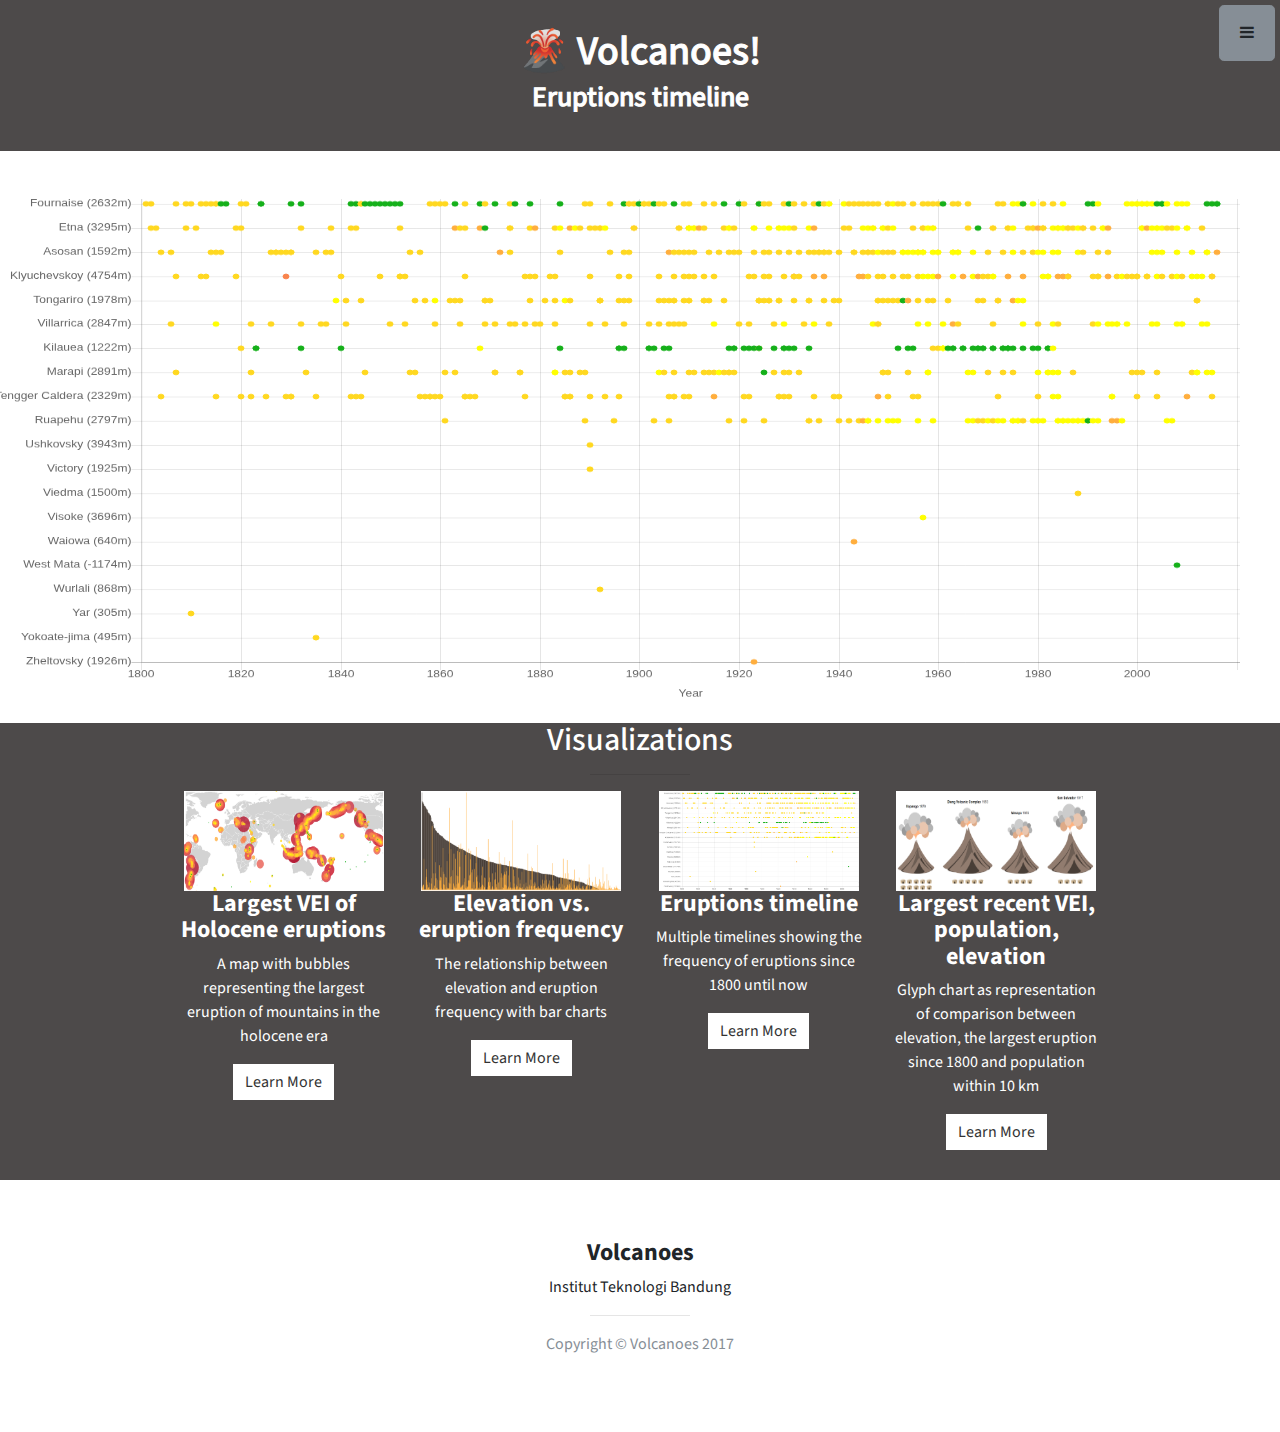
<file: src/03/indexMulTimelines.html>
<!DOCTYPE html>
<html>
<head>

	<meta charset="UTF-8">
	<meta name="viewport" content="width=device-width, initial-scale=1, shrink-to-fit=no">
    <meta name="description" content="">
    <meta name="author" content="">
	
	<title>Volcanoes: recent eruption events</title>
	
	<!-- Bootstrap Core CSS -->
    <link href="../vendor/bootstrap/css/bootstrap.min.css" rel="stylesheet">

    <!-- Custom Fonts -->
    <link href="../vendor/font-awesome/css/font-awesome.min.css" rel="stylesheet" type="text/css">
    <link href="https://fonts.googleapis.com/css?family=Source+Sans+Pro:300,400,700,300italic,400italic,700italic" rel="stylesheet" type="text/css">

    <!-- Custom CSS -->
    <link href="../css/stylish-portfolio.css" rel="stylesheet">
	
	<!--link href="https://fonts.googleapis.com/css?family=Fira+Sans" rel="stylesheet"-->
	
	
  <style>
      html {
  font-family: 'Fira Sans', sans-serif !important;
        text-align:center;
}

#canvas {
  width: 1240px;
  height: 500px;
}
</style>
</head>
<body>

<!-- Navigation -->
    <a id="menu-toggle" class="btn btn-secondary btn-lg toggle">
      <i class="fa fa-bars"></i>
    </a>
    <nav id="sidebar-wrapper">
      <ul class="sidebar-nav">
        <a id="menu-close" href="#" class="btn btn-light btn-lg pull-right toggle">
          <i class="fa fa-times"></i>
        </a>
        <li class="sidebar-brand">
          <a class="js-scroll-trigger" href="../index.html">Volcanoes</a>
        </li>
        <li>
          <a class="js-scroll-trigger" href="../index.html">Home</a>
        </li>
        <li>
          <a class="js-scroll-trigger" href="#visualizations">Visualizations</a>
        </li>
      </ul>
    </nav>

	<!-- Header -->
    <aside class="header1">
      <div class="container text-center">
        <h1 style= "color=White;">🌋 Volcanoes!</h1>
        <h3>Eruptions timeline </h3>
      </div>
    </aside>
	
	<!-- Vis3 -->
	<br><br>
  <div id="root">
	<canvas id="canvas"></canvas>
	</div>
  <br>

<!-- Visualizations -->
    <section id="visualizations" class="visualizations text-white">
      <div class="container">
        <div class="row text-center">
          <div class="col-lg-10 mx-auto">
            <h2>Visualizations</h2>
            <hr class="small">
            <div class="row">
              <div class="col-sm-3">
                <div class="visualization-item">
				  <img src="../img/visualisasi1.png" height="100" width="200">
                  <h4>
                    <strong>Largest VEI of Holocene eruptions</strong>
                  </h4>
                  <p>A map with bubbles representing the largest eruption of mountains in the holocene era</p>
                  <a href="../01/indexMap.html" class="btn btn-light">Learn More</a>
                </div>
              </div>
              <div class="col-sm-3">
                <div class="visualization-item">
                  <img src="../img/visualisasi2.png" height="100" width="200">
                  <h4>
                    <strong>Elevation vs. eruption frequency</strong>
                  </h4>
                  <p>The relationship between elevation and eruption frequency with bar charts</p>
                  <a href="../04/indexBar.html" class="btn btn-light">Learn More</a>
                </div>
              </div>
              <div class="col-sm-3">
                <div class="visualization-item">
				  <img src="../img/visualisasi3.png" height="100" width="200">
                  <h4>
                    <strong>Eruptions timeline</strong>
                  </h4>
                  <p>Multiple timelines showing the frequency of eruptions since 1800 until now</p>
                  <a href="../03/indexMulTimelines.html" class="btn btn-light">Learn More</a>
                </div>
              </div>
			  <div class="col-sm-3">
                <div class="visualization-item">
				  <img src="../img/visualisasi4.png" height="100" width="200">
                  <h4>
                    <strong>Largest recent VEI, population, elevation</strong>
                  </h4>
                  <p>Glyph chart as representation of comparison between elevation, the largest eruption since 1800 and population within 10 km</p>
                  <a href="../02/indexGlyph.html" class="btn btn-light">Learn More</a>
                </div>
              </div>
            </div>
            <!-- /.row (nested) -->
          </div>
          <!-- /.col-lg-10 -->
        </div>
        <!-- /.row -->
      </div>
      <!-- /.container -->
    </section>
	
    <!-- Footer -->
    <aside class="call-to-action">
      <div class="container text-center">
		<h4>
        <strong>Volcanoes</strong>
        </h4>
        <p>Institut Teknologi Bandung
        <br>
            
        <hr class="small">
        <p class="text-muted">Copyright &copy; Volcanoes 2017</p>
      </div>
    </aside>

    <!-- Bootstrap core JavaScript -->
    <script src="../vendor/jquery/jquery.min.js"></script>
    <script src="../vendor/popper/popper.min.js"></script>
    <script src="../vendor/bootstrap/js/bootstrap.min.js"></script>

    <!-- Plugin JavaScript -->
    <script src="../vendor/jquery-easing/jquery.easing.min.js"></script>

    <!-- Custom scripts for this template -->
    <script src="../js/stylish-portfolio.js"></script>
	
	<script src="jquery.min.js"></script>
	<script src="Chart.min.js"></script>
	<script src="script.js"></script>

</body>
</html>
</file>
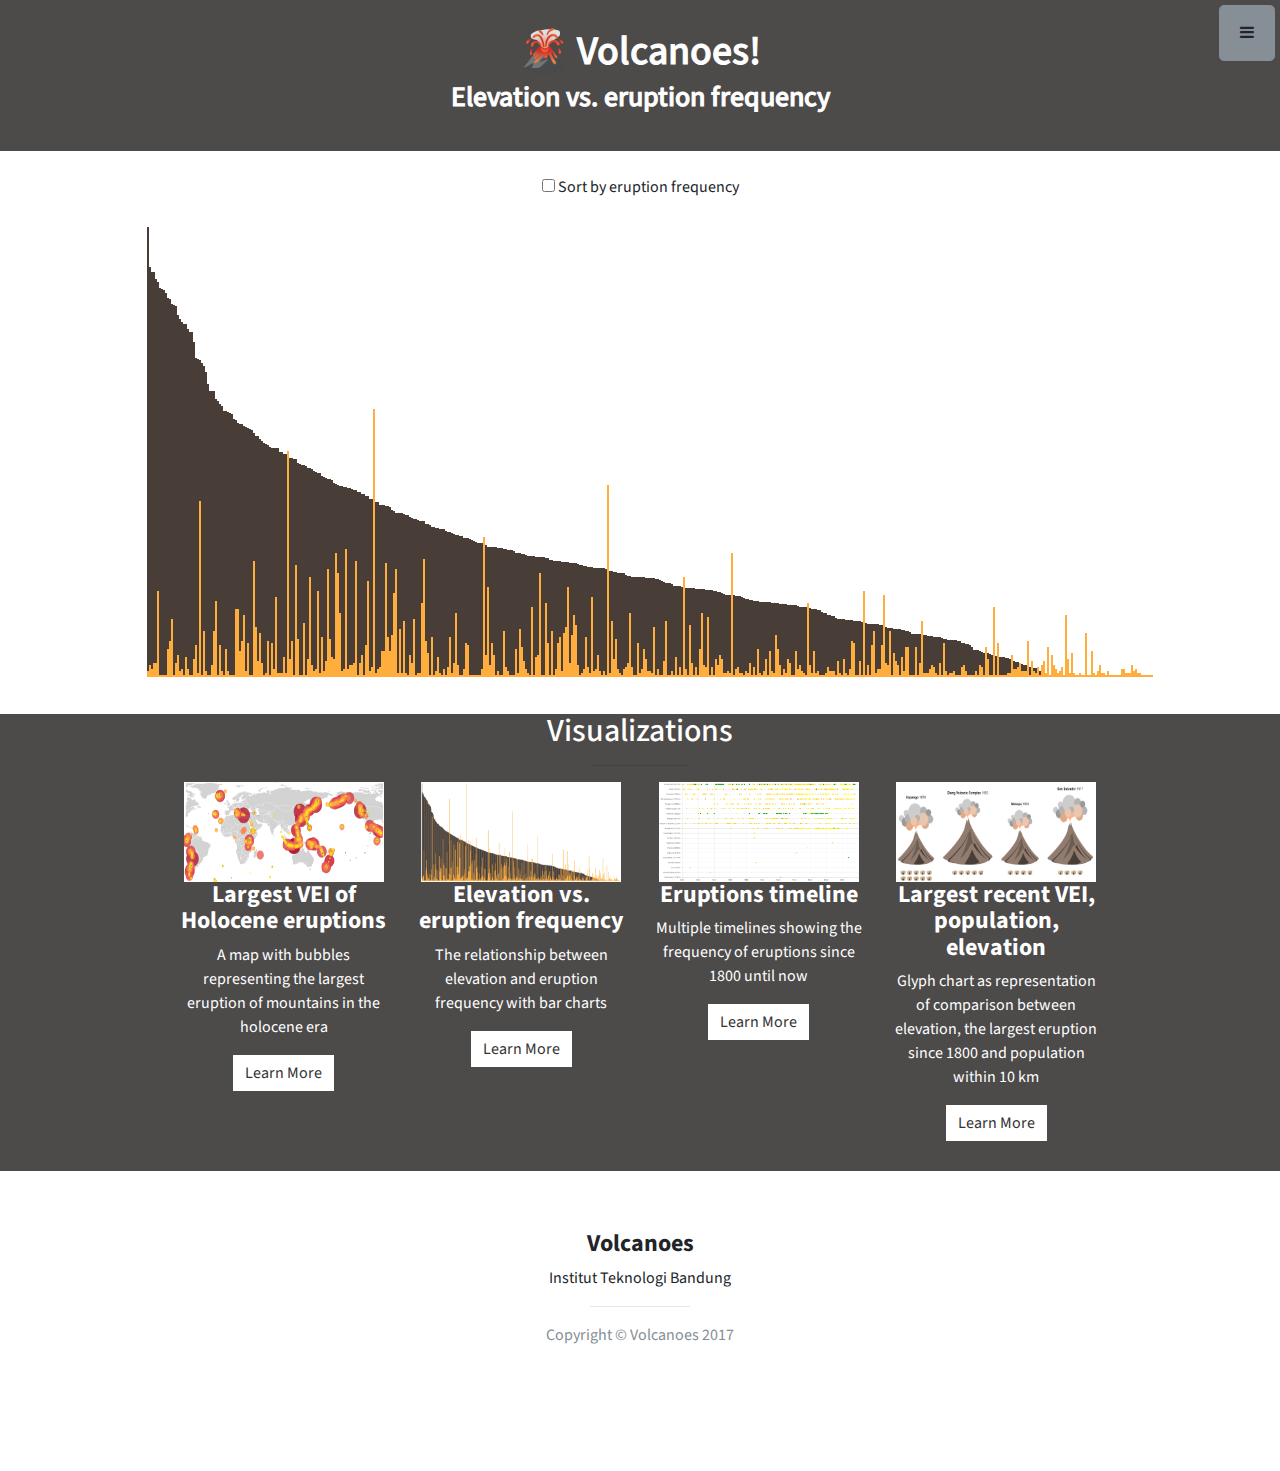
<file: src/04/indexBar.html>
<!DOCTYPE html>
<html lang="en">

  <head>

    <meta charset="utf-8">
    <meta name="viewport" content="width=device-width, initial-scale=1, shrink-to-fit=no">
    <meta name="description" content="">
    <meta name="author" content="">

    <title>Volcanoes: elevation vs. eruption frequency</title>

    <!-- Bootstrap Core CSS -->
    <link href="../vendor/bootstrap/css/bootstrap.min.css" rel="stylesheet">

    <!-- Custom Fonts -->
    <link href="../vendor/font-awesome/css/font-awesome.min.css" rel="stylesheet" type="text/css">
    <link href="https://fonts.googleapis.com/css?family=Source+Sans+Pro:300,400,700,300italic,400italic,700italic" rel="stylesheet" type="text/css">

    <!-- Custom CSS -->
    <link href="../css/stylish-portfolio.css" rel="stylesheet">
	
	<!--link href="https://fonts.googleapis.com/css?family=Fira+Sans" rel="stylesheet"-->
	<style>
		html {
			font-family: 'Fira Sans' !important;
				text-align:center;
		}

		.bar {
			fill: #483e37;
		}	

		.bar:hover {
			fill: #b1142e;
		}

		.barf {
			fill: #ffae3d;
		}

		.barf:hover {
			fill: #b1142e;
		}

		.axis--x path {
			display: none;
		}
		div.tooltip {	
		    position: absolute;			
		    text-align: left;			
		    width: 200px;					
		    height: 48px;					
		    padding: 2px;				
		    font: 12px sans-serif;		
		    background: black;
			color: white;	
		    border: 0px;			
		    pointer-events: none;			
		}
	</style>
	
  </head>

  <body>
    <!-- Navigation -->
    <a id="menu-toggle" class="btn btn-secondary btn-lg toggle">
      <i class="fa fa-bars"></i>
    </a>
    <nav id="sidebar-wrapper">
      <ul class="sidebar-nav">
        <a id="menu-close" href="#" class="btn btn-light btn-lg pull-right toggle">
          <i class="fa fa-times"></i>
        </a>
        <li class="sidebar-brand">
          <a class="js-scroll-trigger" href="../index.html">Volcanoes</a>
        </li>
        <li>
          <a class="js-scroll-trigger" href="../index.html">Home</a>
        </li>
        <li>
          <a class="js-scroll-trigger" href="#visualizations">Visualizations</a>
        </li>
      </ul>
    </nav>

	<!-- Header -->
    <aside class="header1">
      <div class="container text-center">
        <h1 style= "color=White;">🌋 Volcanoes!</h1>
        <h3>Elevation vs. eruption frequency </h3>
      </div>
    </aside>
	<!-- Vis2 -->
  <br>
	<label><input type="checkbox"> Sort by eruption frequency</label>
	<svg width="1200" height="500"></svg>
	<script src="d3.min.js"></script>
	<script>
		var svg = d3.select("svg"),
    margin = {top: 20, right: 20, bottom: 30, left: 40},
    width = +svg.attr("width") - margin.left - margin.right,
    height = +svg.attr("height") - margin.top - margin.bottom;

var x = d3.scaleBand().rangeRound([0, width]).padding(0.1),
    y = d3.scaleLinear().rangeRound([height, 0]);

var g = svg.append("g")
    .attr("transform", "translate(" + margin.left + "," + margin.top + ")");
  
d3.json("data.json",  function(error, data) {
  if (error) throw error;
  
  x.domain(data.map(function(d) { return d.name; }));
  y.domain([0, d3.max(data, function(d) { return d.elevation; })]);

  /*g.append("g")
      .attr("class", "axis axis--x")
      .attr("transform", "translate(0," + height + ")")
      .call(d3.axisBottom(x));*/

  /*g.append("g")
      .attr("class", "axis axis--y")
      .call(d3.axisLeft(y).ticks(10, "%"))
    .append("text")
      .attr("transform", "rotate(-90)")
      .attr("y", 6)
      .attr("dy", "0.71em")
      .attr("text-anchor", "end")
      .text("Frequency");*/

var div = d3.select("body").append("div")	
    .attr("class", "tooltip")				
    .style("opacity", 0);

  g.selectAll(".bar")
    .data(data)
    .enter().append("rect")
      .attr("class", "bar")
      .attr("x", function(d) { return x(d.name); })
      .attr("y", function(d) { return y(d.elevation); })
      .attr("width", x.bandwidth())
      .attr("height", function(d) { return height - y(d.elevation); })
					.on("mouseover", function(d) {		
						div.transition()		
						    .duration(200)		
						    .style("opacity", .9);		
						div.html(d.name+'<br/>elevation: '+d.elevation+'m<br/>eruptions since 1800AD: '+d.eruptionCount)	
						    .style("left", (d3.event.pageX) + "px")		
						    .style("top", (d3.event.pageY - 14) + "px");	
					})					
					.on("mouseout", function(d) {		
						div.transition()		
						    .duration(500)		
						    .style("opacity", 0);
				
	});
			
	y.domain([0, height/2]);
  g.selectAll(".barf")
    .data(data)
    .enter().append("rect")
      .attr("class", "barf")
      .attr("x", function(d) { return x(d.name); })
      .attr("y", function(d) { return y(d.eruptionCount); })
      .attr("width", x.bandwidth())
      .attr("height", function(d) { return height - y(d.eruptionCount); })
					.on("mouseover", function(d) {		
						div.transition()		
						    .duration(200)		
						    .style("opacity", .9);		
						div.html(d.name+'<br/>elevation: '+d.elevation+'m<br/>eruptions since 1800AD: '+d.eruptionCount)	
						    .style("left", (d3.event.pageX) + "px")		
						    .style("top", (d3.event.pageY - 14) + "px");	
					})					
					.on("mouseout", function(d) {		
						div.transition()		
						    .duration(500)		
						    .style("opacity", 0);	
					});
						
	d3.select("input").on("change", change);

	  // var sortTimeout = setTimeout(function() {
	  //   d3.select("input").property("checked", true).each(change);
	  // }, 2000);

	  function change() {
	    //clearTimeout(sortTimeout);

	    // Copy-on-write since tweens are evaluated after a delay.
	    var x0 = x.domain(data.sort(this.checked
	        ? function(a, b) { return b.eruptionCount - a.eruptionCount; }
	        : function(a, b) { return b.elevation - a.elevation; })
	        .map(function(d) { return d.name; }))
	        .copy();

	    svg.selectAll(".bar")
	        .sort(function(a, b) { return x0(a.name) - x0(b.name); });

	    svg.selectAll(".barf")
	        .sort(function(a, b) { return x0(a.name) - x0(b.name); });

	    var transition = svg.transition().duration(1),
	        delay = function(d, i) { return i*3; };

	    transition.selectAll(".bar")
	        .delay(delay)
	        .attr("x", function(d) { return x0(d.name); });

	    transition.selectAll(".barf")
	        .delay(delay)
	        .attr("x", function(d) { return x0(d.name); });

	  }

});
	</script>
  <br>
    <!-- Visualizations -->
    <section id="visualizations" class="visualizations text-white">
      <div class="container">
        <div class="row text-center">
          <div class="col-lg-10 mx-auto">
            <h2>Visualizations</h2>
            <hr class="small">
            <div class="row">
              <div class="col-sm-3">
                <div class="visualization-item">
				  <img src="../img/visualisasi1.png" height="100" width="200">
                  <h4>
                    <strong>Largest VEI of Holocene eruptions</strong>
                  </h4>
                  <p>A map with bubbles representing the largest eruption of mountains in the holocene era</p>
                  <a href="../01/indexMap.html" class="btn btn-light">Learn More</a>
                </div>
              </div>
              <div class="col-sm-3">
                <div class="visualization-item">
                  <img src="../img/visualisasi2.png" height="100" width="200">
                  <h4>
                    <strong>Elevation vs. eruption frequency</strong>
                  </h4>
                  <p>The relationship between elevation and eruption frequency with bar charts</p>
                  <a href="../04/indexBar.html" class="btn btn-light">Learn More</a>
                </div>
              </div>
              <div class="col-sm-3">
                <div class="visualization-item">
				  <img src="../img/visualisasi3.png" height="100" width="200">
                  <h4>
                    <strong>Eruptions timeline</strong>
                  </h4>
                  <p>Multiple timelines showing the frequency of eruptions since 1800 until now</p>
                  <a href="../03/indexMulTimelines.html" class="btn btn-light">Learn More</a>
                </div>
              </div>
			  <div class="col-sm-3">
                <div class="visualization-item">
				  <img src="../img/visualisasi4.png" height="100" width="200">
                  <h4>
                    <strong>Largest recent VEI, population, elevation</strong>
                  </h4>
                  <p>Glyph chart as representation of comparison between elevation, the largest eruption since 1800 and population within 10 km</p>
                  <a href="../02/indexGlyph.html" class="btn btn-light">Learn More</a>
                </div>
              </div>
            </div>
            <!-- /.row (nested) -->
          </div>
          <!-- /.col-lg-10 -->
        </div>
        <!-- /.row -->
      </div>
      <!-- /.container -->
    </section>
	
    <!-- Footer -->
    <aside class="call-to-action">
      <div class="container text-center">
		<h4>
            <strong>Volcanoes</strong>
        </h4>
        <p>Institut Teknologi Bandung
        <br>
            
        <hr class="small">
        <p class="text-muted">Copyright &copy; Volcanoes 2017</p>
      </div>
    </aside>

    <!-- Bootstrap core JavaScript -->
    <script src="../vendor/jquery/jquery.min.js"></script>
    <script src="../vendor/popper/popper.min.js"></script>
    <script src="../vendor/bootstrap/js/bootstrap.min.js"></script>

    <!-- Plugin JavaScript -->
    <script src="../vendor/jquery-easing/jquery.easing.min.js"></script>

    <!-- Custom scripts for this template -->
    <script src="../js/stylish-portfolio.js"></script>

  </body>

</html>
</file>
<file: src/01/leaflet.css>
/* required styles */

.leaflet-pane,
.leaflet-tile,
.leaflet-marker-icon,
.leaflet-marker-shadow,
.leaflet-tile-container,
.leaflet-pane > svg,
.leaflet-pane > canvas,
.leaflet-zoom-box,
.leaflet-image-layer,
.leaflet-layer {
	position: absolute;
	left: 0;
	top: 0;
	}
.leaflet-container {
	overflow: hidden;
	}
.leaflet-tile,
.leaflet-marker-icon,
.leaflet-marker-shadow {
	-webkit-user-select: none;
	   -moz-user-select: none;
	        user-select: none;
	  -webkit-user-drag: none;
	}
/* Safari renders non-retina tile on retina better with this, but Chrome is worse */
.leaflet-safari .leaflet-tile {
	image-rendering: -webkit-optimize-contrast;
	}
/* hack that prevents hw layers "stretching" when loading new tiles */
.leaflet-safari .leaflet-tile-container {
	width: 1600px;
	height: 1600px;
	-webkit-transform-origin: 0 0;
	}
.leaflet-marker-icon,
.leaflet-marker-shadow {
	display: block;
	}
/* .leaflet-container svg: reset svg max-width decleration shipped in Joomla! (joomla.org) 3.x */
/* .leaflet-container img: map is broken in FF if you have max-width: 100% on tiles */
.leaflet-container .leaflet-overlay-pane svg,
.leaflet-container .leaflet-marker-pane img,
.leaflet-container .leaflet-shadow-pane img,
.leaflet-container .leaflet-tile-pane img,
.leaflet-container img.leaflet-image-layer {
	max-width: none !important;
	}

.leaflet-container.leaflet-touch-zoom {
	-ms-touch-action: pan-x pan-y;
	touch-action: pan-x pan-y;
	}
.leaflet-container.leaflet-touch-drag {
	-ms-touch-action: pinch-zoom;
	}
.leaflet-container.leaflet-touch-drag.leaflet-touch-zoom {
	-ms-touch-action: none;
	touch-action: none;
}
.leaflet-tile {
	filter: inherit;
	visibility: hidden;
	}
.leaflet-tile-loaded {
	visibility: inherit;
	}
.leaflet-zoom-box {
	width: 0;
	height: 0;
	-moz-box-sizing: border-box;
	     box-sizing: border-box;
	z-index: 800;
	}
/* workaround for https://bugzilla.mozilla.org/show_bug.cgi?id=888319 */
.leaflet-overlay-pane svg {
	-moz-user-select: none;
	}

.leaflet-pane         { z-index: 400; }

.leaflet-tile-pane    { z-index: 200; }
.leaflet-overlay-pane { z-index: 400; }
.leaflet-shadow-pane  { z-index: 500; }
.leaflet-marker-pane  { z-index: 600; }
.leaflet-tooltip-pane   { z-index: 650; }
.leaflet-popup-pane   { z-index: 700; }

.leaflet-map-pane canvas { z-index: 100; }
.leaflet-map-pane svg    { z-index: 200; }

.leaflet-vml-shape {
	width: 1px;
	height: 1px;
	}
.lvml {
	behavior: url(#default#VML);
	display: inline-block;
	position: absolute;
	}


/* control positioning */

.leaflet-control {
	position: relative;
	z-index: 800;
	pointer-events: visiblePainted; /* IE 9-10 doesn't have auto */
	pointer-events: auto;
	}
.leaflet-top,
.leaflet-bottom {
	position: absolute;
	z-index: 1000;
	pointer-events: none;
	}
.leaflet-top {
	top: 0;
	}
.leaflet-right {
	right: 0;
	}
.leaflet-bottom {
	bottom: 0;
	}
.leaflet-left {
	left: 0;
	}
.leaflet-control {
	float: left;
	clear: both;
	}
.leaflet-right .leaflet-control {
	float: right;
	}
.leaflet-top .leaflet-control {
	margin-top: 10px;
	}
.leaflet-bottom .leaflet-control {
	margin-bottom: 10px;
	}
.leaflet-left .leaflet-control {
	margin-left: 10px;
	}
.leaflet-right .leaflet-control {
	margin-right: 10px;
	}


/* zoom and fade animations */

.leaflet-fade-anim .leaflet-tile {
	will-change: opacity;
	}
.leaflet-fade-anim .leaflet-popup {
	opacity: 0;
	-webkit-transition: opacity 0.2s linear;
	   -moz-transition: opacity 0.2s linear;
	     -o-transition: opacity 0.2s linear;
	        transition: opacity 0.2s linear;
	}
.leaflet-fade-anim .leaflet-map-pane .leaflet-popup {
	opacity: 1;
	}
.leaflet-zoom-animated {
	-webkit-transform-origin: 0 0;
	    -ms-transform-origin: 0 0;
	        transform-origin: 0 0;
	}
.leaflet-zoom-anim .leaflet-zoom-animated {
	will-change: transform;
	}
.leaflet-zoom-anim .leaflet-zoom-animated {
	-webkit-transition: -webkit-transform 0.25s cubic-bezier(0,0,0.25,1);
	   -moz-transition:    -moz-transform 0.25s cubic-bezier(0,0,0.25,1);
	     -o-transition:      -o-transform 0.25s cubic-bezier(0,0,0.25,1);
	        transition:         transform 0.25s cubic-bezier(0,0,0.25,1);
	}
.leaflet-zoom-anim .leaflet-tile,
.leaflet-pan-anim .leaflet-tile {
	-webkit-transition: none;
	   -moz-transition: none;
	     -o-transition: none;
	        transition: none;
	}

.leaflet-zoom-anim .leaflet-zoom-hide {
	visibility: hidden;
	}


/* cursors */

.leaflet-interactive {
	cursor: pointer;
	}
.leaflet-grab {
	cursor: -webkit-grab;
	cursor:    -moz-grab;
	}
.leaflet-crosshair,
.leaflet-crosshair .leaflet-interactive {
	cursor: crosshair;
	}
.leaflet-popup-pane,
.leaflet-control {
	cursor: auto;
	}
.leaflet-dragging .leaflet-grab,
.leaflet-dragging .leaflet-grab .leaflet-interactive,
.leaflet-dragging .leaflet-marker-draggable {
	cursor: move;
	cursor: -webkit-grabbing;
	cursor:    -moz-grabbing;
	}

/* marker & overlays interactivity */
.leaflet-marker-icon,
.leaflet-marker-shadow,
.leaflet-image-layer,
.leaflet-pane > svg path,
.leaflet-tile-container {
	pointer-events: none;
	}

.leaflet-marker-icon.leaflet-interactive,
.leaflet-image-layer.leaflet-interactive,
.leaflet-pane > svg path.leaflet-interactive {
	pointer-events: visiblePainted; /* IE 9-10 doesn't have auto */
	pointer-events: auto;
	}

/* visual tweaks */

.leaflet-container {
	background: #ddd;
	outline: 0;
	}
.leaflet-container a {
	color: #0078A8;
	}
.leaflet-container a.leaflet-active {
	outline: 2px solid orange;
	}
.leaflet-zoom-box {
	border: 2px dotted #38f;
	background: rgba(255,255,255,0.5);
	}


/* general typography */
.leaflet-container {
	font: 12px/1.5 "Helvetica Neue", Arial, Helvetica, sans-serif;
	}


/* general toolbar styles */

.leaflet-bar {
	box-shadow: 0 1px 5px rgba(0,0,0,0.65);
	border-radius: 4px;
	}
.leaflet-bar a,
.leaflet-bar a:hover {
	background-color: #fff;
	border-bottom: 1px solid #ccc;
	width: 26px;
	height: 26px;
	line-height: 26px;
	display: block;
	text-align: center;
	text-decoration: none;
	color: black;
	}
.leaflet-bar a,
.leaflet-control-layers-toggle {
	background-position: 50% 50%;
	background-repeat: no-repeat;
	display: block;
	}
.leaflet-bar a:hover {
	background-color: #f4f4f4;
	}
.leaflet-bar a:first-child {
	border-top-left-radius: 4px;
	border-top-right-radius: 4px;
	}
.leaflet-bar a:last-child {
	border-bottom-left-radius: 4px;
	border-bottom-right-radius: 4px;
	border-bottom: none;
	}
.leaflet-bar a.leaflet-disabled {
	cursor: default;
	background-color: #f4f4f4;
	color: #bbb;
	}

.leaflet-touch .leaflet-bar a {
	width: 30px;
	height: 30px;
	line-height: 30px;
	}


/* zoom control */

.leaflet-control-zoom-in,
.leaflet-control-zoom-out {
	font: bold 18px 'Lucida Console', Monaco, monospace;
	text-indent: 1px;
	}
.leaflet-control-zoom-out {
	font-size: 20px;
	}

.leaflet-touch .leaflet-control-zoom-in {
	font-size: 22px;
	}
.leaflet-touch .leaflet-control-zoom-out {
	font-size: 24px;
	}


/* layers control */

.leaflet-control-layers {
	box-shadow: 0 1px 5px rgba(0,0,0,0.4);
	background: #fff;
	border-radius: 5px;
	}
.leaflet-control-layers-toggle {
	background-image: url(images/layers.png);
	width: 36px;
	height: 36px;
	}
.leaflet-retina .leaflet-control-layers-toggle {
	background-image: url(images/layers-2x.png);
	background-size: 26px 26px;
	}
.leaflet-touch .leaflet-control-layers-toggle {
	width: 44px;
	height: 44px;
	}
.leaflet-control-layers .leaflet-control-layers-list,
.leaflet-control-layers-expanded .leaflet-control-layers-toggle {
	display: none;
	}
.leaflet-control-layers-expanded .leaflet-control-layers-list {
	display: block;
	position: relative;
	}
.leaflet-control-layers-expanded {
	padding: 6px 10px 6px 6px;
	color: #333;
	background: #fff;
	}
.leaflet-control-layers-scrollbar {
	overflow-y: scroll;
	padding-right: 5px;
	}
.leaflet-control-layers-selector {
	margin-top: 2px;
	position: relative;
	top: 1px;
	}
.leaflet-control-layers label {
	display: block;
	}
.leaflet-control-layers-separator {
	height: 0;
	border-top: 1px solid #ddd;
	margin: 5px -10px 5px -6px;
	}

/* Default icon URLs */
.leaflet-default-icon-path {
	background-image: url(images/marker-icon.png);
	}


/* attribution and scale controls */

.leaflet-container .leaflet-control-attribution {
	background: #fff;
	background: rgba(255, 255, 255, 0.7);
	margin: 0;
	}
.leaflet-control-attribution,
.leaflet-control-scale-line {
	padding: 0 5px;
	color: #333;
	}
.leaflet-control-attribution a {
	text-decoration: none;
	}
.leaflet-control-attribution a:hover {
	text-decoration: underline;
	}
.leaflet-container .leaflet-control-attribution,
.leaflet-container .leaflet-control-scale {
	font-size: 11px;
	}
.leaflet-left .leaflet-control-scale {
	margin-left: 5px;
	}
.leaflet-bottom .leaflet-control-scale {
	margin-bottom: 5px;
	}
.leaflet-control-scale-line {
	border: 2px solid #777;
	border-top: none;
	line-height: 1.1;
	padding: 2px 5px 1px;
	font-size: 11px;
	white-space: nowrap;
	overflow: hidden;
	-moz-box-sizing: border-box;
	     box-sizing: border-box;

	background: #fff;
	background: rgba(255, 255, 255, 0.5);
	}
.leaflet-control-scale-line:not(:first-child) {
	border-top: 2px solid #777;
	border-bottom: none;
	margin-top: -2px;
	}
.leaflet-control-scale-line:not(:first-child):not(:last-child) {
	border-bottom: 2px solid #777;
	}

.leaflet-touch .leaflet-control-attribution,
.leaflet-touch .leaflet-control-layers,
.leaflet-touch .leaflet-bar {
	box-shadow: none;
	}
.leaflet-touch .leaflet-control-layers,
.leaflet-touch .leaflet-bar {
	border: 2px solid rgba(0,0,0,0.2);
	background-clip: padding-box;
	}


/* popup */

.leaflet-popup {
	position: absolute;
	text-align: center;
	margin-bottom: 20px;
	}
.leaflet-popup-content-wrapper {
	padding: 1px;
	text-align: left;
	border-radius: 12px;
	}
.leaflet-popup-content {
	margin: 13px 19px;
	line-height: 1.4;
	}
.leaflet-popup-content p {
	margin: 18px 0;
	}
.leaflet-popup-tip-container {
	width: 40px;
	height: 20px;
	position: absolute;
	left: 50%;
	margin-left: -20px;
	overflow: hidden;
	pointer-events: none;
	}
.leaflet-popup-tip {
	width: 17px;
	height: 17px;
	padding: 1px;

	margin: -10px auto 0;

	-webkit-transform: rotate(45deg);
	   -moz-transform: rotate(45deg);
	    -ms-transform: rotate(45deg);
	     -o-transform: rotate(45deg);
	        transform: rotate(45deg);
	}
.leaflet-popup-content-wrapper,
.leaflet-popup-tip {
	background: white;
	color: #333;
	box-shadow: 0 3px 14px rgba(0,0,0,0.4);
	}
.leaflet-container a.leaflet-popup-close-button {
	position: absolute;
	top: 0;
	right: 0;
	padding: 4px 4px 0 0;
	border: none;
	text-align: center;
	width: 18px;
	height: 14px;
	font: 16px/14px Tahoma, Verdana, sans-serif;
	color: #c3c3c3;
	text-decoration: none;
	font-weight: bold;
	background: transparent;
	}
.leaflet-container a.leaflet-popup-close-button:hover {
	color: #999;
	}
.leaflet-popup-scrolled {
	overflow: auto;
	border-bottom: 1px solid #ddd;
	border-top: 1px solid #ddd;
	}

.leaflet-oldie .leaflet-popup-content-wrapper {
	zoom: 1;
	}
.leaflet-oldie .leaflet-popup-tip {
	width: 24px;
	margin: 0 auto;

	-ms-filter: "progid:DXImageTransform.Microsoft.Matrix(M11=0.70710678, M12=0.70710678, M21=-0.70710678, M22=0.70710678)";
	filter: progid:DXImageTransform.Microsoft.Matrix(M11=0.70710678, M12=0.70710678, M21=-0.70710678, M22=0.70710678);
	}
.leaflet-oldie .leaflet-popup-tip-container {
	margin-top: -1px;
	}

.leaflet-oldie .leaflet-control-zoom,
.leaflet-oldie .leaflet-control-layers,
.leaflet-oldie .leaflet-popup-content-wrapper,
.leaflet-oldie .leaflet-popup-tip {
	border: 1px solid #999;
	}


/* div icon */

.leaflet-div-icon {
	background: #fff;
	border: 1px solid #666;
	}


/* Tooltip */
/* Base styles for the element that has a tooltip */
.leaflet-tooltip {
	position: absolute;
	padding: 6px;
	background-color: #fff;
	border: 1px solid #fff;
	border-radius: 3px;
	color: #222;
	white-space: nowrap;
	-webkit-user-select: none;
	-moz-user-select: none;
	-ms-user-select: none;
	user-select: none;
	pointer-events: none;
	box-shadow: 0 1px 3px rgba(0,0,0,0.4);
	}
.leaflet-tooltip.leaflet-clickable {
	cursor: pointer;
	pointer-events: auto;
	}
.leaflet-tooltip-top:before,
.leaflet-tooltip-bottom:before,
.leaflet-tooltip-left:before,
.leaflet-tooltip-right:before {
	position: absolute;
	pointer-events: none;
	border: 6px solid transparent;
	background: transparent;
	content: "";
	}

/* Directions */

.leaflet-tooltip-bottom {
	margin-top: 6px;
}
.leaflet-tooltip-top {
	margin-top: -6px;
}
.leaflet-tooltip-bottom:before,
.leaflet-tooltip-top:before {
	left: 50%;
	margin-left: -6px;
	}
.leaflet-tooltip-top:before {
	bottom: 0;
	margin-bottom: -12px;
	border-top-color: #fff;
	}
.leaflet-tooltip-bottom:before {
	top: 0;
	margin-top: -12px;
	margin-left: -6px;
	border-bottom-color: #fff;
	}
.leaflet-tooltip-left {
	margin-left: -6px;
}
.leaflet-tooltip-right {
	margin-left: 6px;
}
.leaflet-tooltip-left:before,
.leaflet-tooltip-right:before {
	top: 50%;
	margin-top: -6px;
	}
.leaflet-tooltip-left:before {
	right: 0;
	margin-right: -12px;
	border-left-color: #fff;
	}
.leaflet-tooltip-right:before {
	left: 0;
	margin-left: -12px;
	border-right-color: #fff;
	}
</file>
<file: src/02/style.css>
html * {
	font-family: 'Fira Sans', sans-serif !important;
	text-align:center;
}

#root {
	margin-top: 200px;
	display:flex;
	align-items: flex-end;
	justify-content: flex-start;
}

#root:after {
	visibility: hidden;
	display: block;
	font-size: 0;
	content: " ";
	clear: both;
	height: 0;
}

.header {
	background-color: white;
	position: fixed;
    top: 0;
    width: 100%;
    padding-bottom: 15px;
    z-index: 1;
}

.footer {
	position: fixed;
    left: 0;
    bottom: 0;
    width: 100%;    
    text-align: center;
}

.footer .right {
	max-height: 50px;
	float: right;
}

.footer .left {
	max-height: 50px;
	float: left;
    -moz-transform: scale(-1, -1);
    -o-transform: scale(-1, -1);
    -webkit-transform: scale(-1, -1);
    transform: scale(-1, -1);
}

.letusan {
	display: inline-block;
    text-align: center;
    padding: 14px;
	margin: 0 50px 50px 0;
	position:relative;
	margin-right: 20px;
}

.letusan .label {
	text-align: center;
}

.letusan .vei {
	margin: 0 auto;
}
.letusan .vei img {
	max-width: 100%;
	max-height: 100%;
}

.letusan .ele {
	margin: 0 auto;
}
.letusan .ele img {
	max-width: 100%;
	max-height: 100%;
}

.letusan .pop {
	width: 100%;
	text-align: center;
	margin-top: 8px;
	position:absolute;
	top: 100%;
	left:50%;
	transform: translateX(-50%);
}
.letusan .pop .house {
	display: inline-block;
	width: 32px;
	height: 20px;
	margin: 2px;
}
.letusan .pop .house img {
	max-width: 100%;
	max-height: 100%;
}
.house {
	display: inline-block;
	width: 32px;
	height: 20px;
	margin: 2px;
}
.house img {
	max-width: 100%;
	max-height: 100%;
}
</file>
<file: src/03/style.css>
html * {
	font-family: 'Fira Sans', sans-serif !important;
				text-align:center;
}

#canvas {
	width: 1240px;
	height: 500px;
}
</file>
<file: src/css/stylish-portfolio.css>
/*!
 * Start Bootstrap - Stylish Portfolio (http://startbootstrap.com/)
 * Copyright 2013-2017 Start Bootstrap
 * Licensed under MIT (https://github.com/BlackrockDigital/startbootstrap/blob/gh-pages/LICENSE)
 */


/* Global Styles */

html,
body {
    width: 100%;
    height: 100%;
}

body {
    font-family: 'Source Sans Pro', 'Helvetica Neue', Helvetica, Arial, sans-serif;
}

.text-vertical-center1 {
    display: table-cell;
	font-size: 70px;
	font-family: Chiller;
    text-align: center;
}

.text-vertical-center {
    display: table-cell;
    text-align: center;
	vertical-align: middle;
}

.text-vertical-center h1 {
	/* color: #fff; */
    font-size: 4.5em;
    font-weight: 700;
    margin: 0;
    padding: 0;
}
/* .text-vertical-center h3 { */
	/* color: #fff; */
/* } */



/* Custom Button Styles */

.btn-dark {
    color: #fff;
    border: none;
    border-radius: 0;
    background-color: rgba(0, 0, 0, .4);
}

.btn-dark:hover,
.btn-dark:focus,
.btn-dark:active {
    color: #fff;
    background-color: rgba(0, 0, 0, .7);
}

.btn-light {
    color: #333;
    border: none;
    border-radius: 0;
    background-color: rgb(255, 255, 255);
}

.btn-light:hover,
.btn-light:focus,
.btn-light:active {
    color: #333;
    background-color: rgba(255, 255, 255, .8);
}


/* Custom Horizontal Rule */

hr.small {
    max-width: 100px;
}


/* Side Menu */

#sidebar-wrapper {
    position: fixed;
    z-index: 1000;
    right: 0;
    overflow-y: auto;
    width: 250px;
    height: 100%;
    -webkit-transition: all .4s ease 0s;
    -moz-transition: all .4s ease 0s;
    -ms-transition: all .4s ease 0s;
    -o-transition: all .4s ease 0s;
    transition: all .4s ease 0s;
    transform: translateX(250px);
    background: #222;
}

.sidebar-nav {
    position: absolute;
    top: 0;
    width: 250px;
    margin: 0;
    padding: 0;
    list-style: none;
}

.sidebar-nav li {
    line-height: 40px;
    text-indent: 20px;
}

.sidebar-nav li a {
    display: block;
    text-decoration: none;
    color: #999;
}

.sidebar-nav li a:hover {
    text-decoration: none;
    color: #fff;
    background: rgba(255, 255, 255, .2);
}

.sidebar-nav li a:active,
.sidebar-nav li a:focus {
    text-decoration: none;
}

.sidebar-nav > .sidebar-brand {
    font-size: 18px;
    line-height: 55px;
    height: 55px;
}

.sidebar-nav > .sidebar-brand a {
    color: #999;
}

.sidebar-nav > .sidebar-brand a:hover {
    color: #fff;
    background: none;
}

#menu-toggle {
    position: fixed;
    z-index: 900;
    top: 0;
    right: 0;
}

#sidebar-wrapper.active {
    right: 250px;
    width: 250px;
    -webkit-transition: all .4s ease 0s;
    -moz-transition: all .4s ease 0s;
    -ms-transition: all .4s ease 0s;
    -o-transition: all .4s ease 0s;
    transition: all .4s ease 0s;
}

.toggle {
    font-size: 1em;
    margin: 5px 5px 0 0;
    padding: 15px 20px;
}


/* Header */

.header {
    position: relative;
    display: table;
    width: 100%;
    height: 100%;
    background: url(../img/volcano5.jpg);
    -webkit-background-size: cover;
	-webkit-text-stroke: 1px white;
    -moz-background-size: cover;
    -o-background-size: cover;
    background-size: cover;
}

.header1 {
    position: relative;
	width: 100%;
    padding: 30px 0;
	color:#fff;
	background-color: rgba(77,74,74,74);
	-webkit-text-stroke: 1px white;
}

/* About */

.about {
    position: :relative;
    padding: 30px 0;
}


/* Visualizations */

.visualizations {
	width: 100%;
    z-index: 950;
	background-color: rgba(77,74,74, 74);
}

.visualization-item {
    margin-bottom: 30px;
}


/* Callout */

.callout {
    position: relative;
    display: table;
    width: 100%;
	height: 400px;
    color: #fff;
    background: url(../img/treemap.png) no-repeat;
    -webkit-background-size: cover;
    -moz-background-size: cover;
    -o-background-size: cover;
    background-size: cover;
}


/* Portfolio */

.portfolio {
    padding: 50px 0;
	background-color: rgba(77,74,74, 74);
}

.portfolio-item {
    margin-bottom: 30px;
}

.img-portfolio {
    margin: 0 auto;
}

.img-portfolio:hover {
    opacity: .8;
}


/* Call to Action */

.call-to-action {
    position: relative;
    width: 100%;
    z-index: 850;
    padding: 60px 0;
}

.call-to-action .btn {
    margin: 10px;
}


/* Map */

.map {
    height: 500px;
}

@media(max-width:768px) {
    .map {
        height: 75%;
    }
}

.map iframe {
    pointer-events: none;
}


/* Footer */

footer {
    padding: 50px 0;
	width: 100%;
	bottom: 0px;
}

#to-top {
    font-size: 1em;
    position: fixed;
    right: 5px;
    bottom: 5px;
    display: none;
    padding: 15px 20px;
}
</file>
